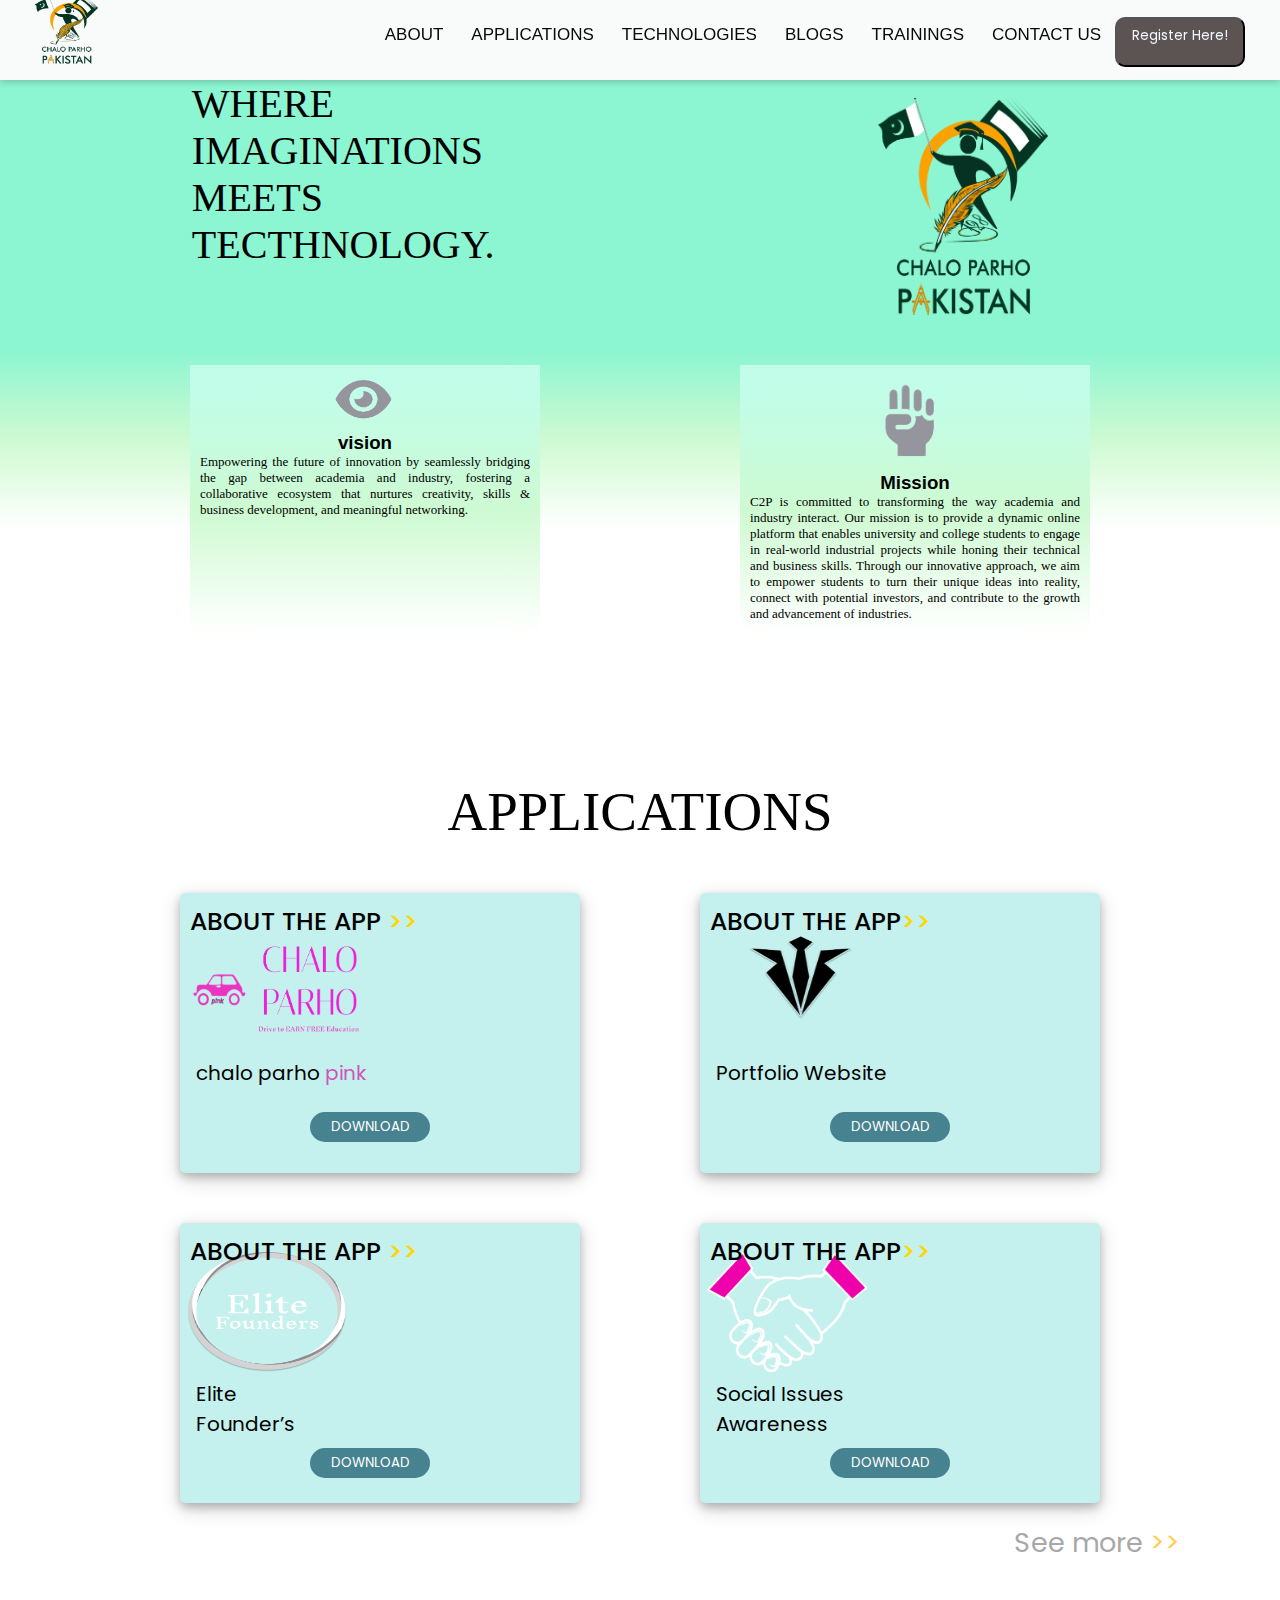
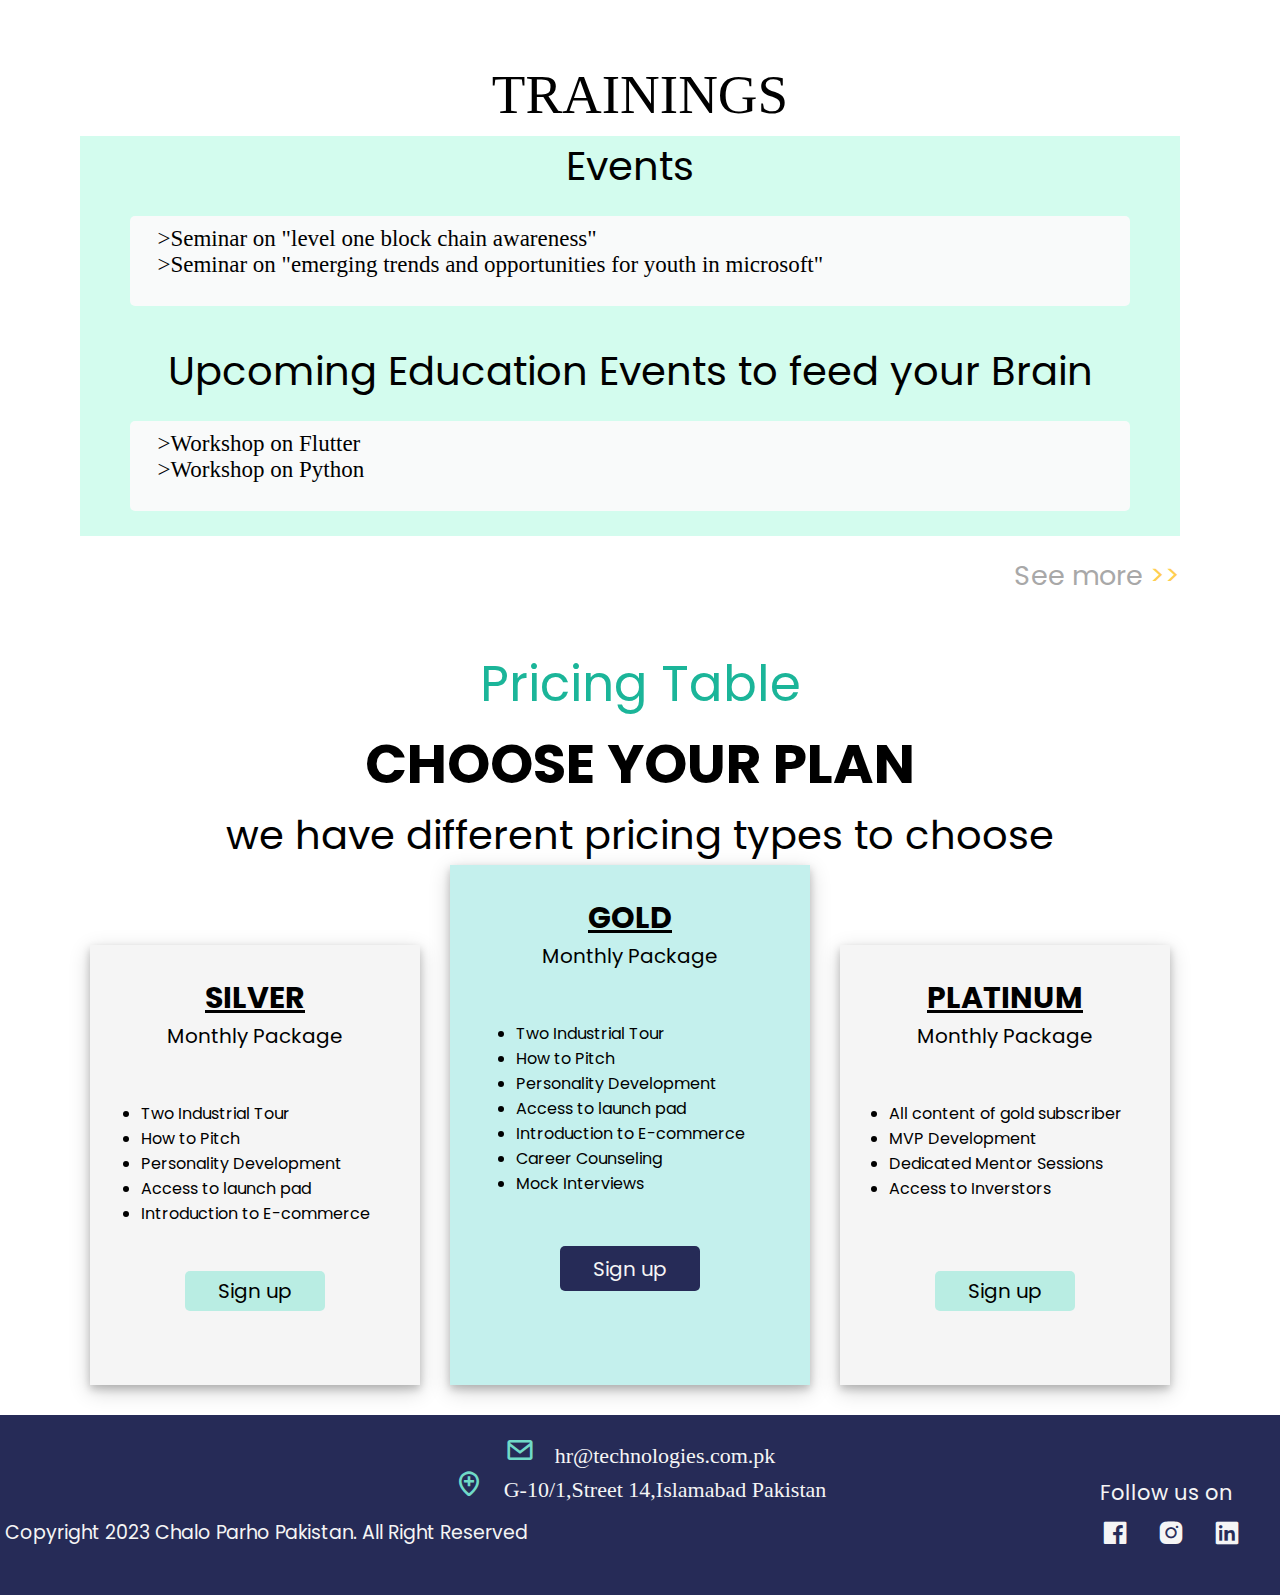
<file: index.html>
<!DOCTYPE html>
<html lang="en">
  <head>
    <meta charset="UTF-8" />
    <meta name="viewport" content="width=device-width, initial-scale=1.0" />
    <title>Chalo Parho Pakistan</title>
    <link rel="icon" href="chlo parho jpg.jpg">
    <link rel="stylesheet" href="style.css" />
    <link
      href="https://unpkg.com/boxicons@2.0.7/css/boxicons.min.css"
      rel="stylesheet"
    />
    <meta name="viewport" content="width=device-width, initial-scale=1.0" />
    <link
      rel="stylesheet"
      href="https://cdn.jsdelivr.net/npm/bootstrap@4.6.2/dist/css/bootstrap.min.css"
      integrity="sha384-xOolHFLEh07PJGoPkLv1IbcEPTNtaed2xpHsD9ESMhqIYd0nLMwNLD69Npy4HI+N"
      crossorigin="anonymous"
    />
    <meta name="viewport" content="width=device-width, initial-scale=1.0">
  </head>
  <body>
    <nav class="nav-height">
      <div class="navbar">
        <i class="bx bx-menu"></i>
        <div class="logo"><a href="index.html"><img class="img" src="chalo Parho Transparent PNG.png" alt=""></a></div>
        <div class="nav-links">
          <div class="sidebar-logo">
            <a href="index.html"><span class="logo-name"><img class="img" src="chalo Parho Transparent PNG.png" alt=""></span></a>
            <i class="bx bx-x"></i>
          </div>
          <ul class="links">
            <li><a id="a1" href="index.html">ABOUT</a></li>
            <li>
              <a id="a1" href="application.html">APPLICATIONS</a>
            </li>
            <li>
              <a id="a1" href="#">TECHNOLOGIES</a>
            </li>
            <li>
                <a id="a1" href="blogs.html">BLOGS</a>
            </li>
            <li>
                <a id="a1" href="event.html">TRAININGS</a>
            </li>
            <li>
                <a id="a1" href="contact us .html">CONTACT US</a>
            </li>
            
            <a href="https://forms.gle/5U24ignqSS5SM8pj9"><button class="btn1"  ><p class="p1"> Register Here!</p></button></a>
             
          </ul>
        </div>
      </div>
    </nav>

<!--ehtisham work-->
<div class="div1">
  <div class="div01">
      <p class="hh1">WHERE <br> IMAGINATIONS <br> MEETS <br> TECTHNOLOGY.</p>
      <img class="img-logo" src="chalo Parho Transparent PNG.png" alt="logo"> 
  </div>
  <div class="div02">
      <div class="div001">
          <img class="viss-log" src="Screen_Shot_2023-07-26_at_12.45.08_PM-removebg-preview.png" alt="mission logo">
         
          <h3 style="font-family: 'Lucida Sans', 'Lucida Sans Regular', 'Lucida Grande', 'Lucida Sans Unicode', Geneva, Verdana, sans-serif;">vision</h3>
          <p style="font-family:Georgia, 'Times New Roman', Times, serif;" >Empowering the future of innovation 
            by seamlessly bridging the gap 
            between academia and industry, 
            fostering a collaborative ecosystem 
            that nurtures creativity, skills & 
            business development, and 
            meaningful networking.</p>           
      </div>
      <div class="div001">
          <img class="viss" src="Screen_Shot_2023-07-26_at_12.36.43_PM-removebg-preview.png" alt="vision logo">
          <h3 style="font-family: 'Lucida Sans', 'Lucida Sans Regular', 'Lucida Grande', 'Lucida Sans Unicode', Geneva, Verdana, sans-serif;">Mission</h3>
        
              <p style="font-family:Georgia, 'Times New Roman', Times, serif;">C2P is committed to transforming the 
                way academia and industry interact. 
                Our mission is to provide a dynamic 
                online platform that enables 
                university and college students to 
                engage in real-world industrial 
                projects while honing their technical 
                and business skills. Through our 
                innovative approach, we aim to 
                empower students to turn their 
                unique ideas into reality, connect with 
                potential investors, and contribute to 
                the growth and advancement of 
                industries.</p>
      </div>
  </div>
</div>
<div class="appli">
  <p style="margin-top: 250px;" class="app-h1">APPLICATIONS</p>
  <div class="appli01">
    
      <div class="app01 leftapp">
          <div class="hide-content" data-hover-text="This Application is an Extended Version of any 
          available Ride Booking Application. The 
          application is equipped with additional features 
          particularly focused to develop the local business 
          and boost the economy of Pakistan ultimately."><p class="pp1">ABOUT THE APP <span style="color: gold;">>></span></p></div> 
          
            <!-- <div style="display: flex;"> -->
         
          <div><img class="logoimg" src="Group 4.png" alt=""></div>
          <div class="app-h5"><p class="pp2">chalo parho <span style="color: #CD55BA;">pink</span></p>
          </div>
        
          <!-- <div class="hide-content" ></div> -->
          <a href="#" ><button class="app-a fd" id="btn">DOWNLOAD</button></a>
          </div>
          
      
     
      <div class="app01 rightapp">
          <div class="Rhide-content" data-hover-text="This application will work as HR Provider for our 
          Venture Capitalists. Our Founder and Venture 
          Capitalist will get connected by sharing a VIP Ride 
          having a comfortable environment of a Meet Up." ><p class="pp1">ABOUT THE APP<span style="color: gold;">>></span> </p></div> 
          <!-- <div class="app02"> -->
            
        
          <div><img class="logoimg"  src="portfolio.png" alt=""></div>
          <div class="app-h5"><p  class="pp2">Portfolio Website</p></div>
      
          <!-- <div class="hide-content" ></div> -->
          <a href="#" ><button class="app-a">DOWNLOAD</button></a>
          </div>
     </div>
     <div class="appli01 leftapp">
    
      <div class="app01">
          <div class="hide-content" data-hover-text="At Social Issue Awareness, we believe in the 
          power of knowledge, empathy, and collective action 
          to address pressing global challenges. Our app is a 
          platform that not only brings awareness to various 
          social issues but also encourages active 
          participation in creating meaningful impact"><p class="pp1">ABOUT THE APP <span style="color: gold;">>></span></p></div> 
          <!-- <div class="app02"> -->
            <div><img class="logoimg2" src="Group 2.png" alt=""></div>
          <div class="app-h5"><p  class=" pp3">Elite<br>Founder’s </p></div>
          <!-- <div class="hide-content" ></div> -->
          <a href="#"><button class="app-a ">DOWNLOAD</button></a>
          </div>
          
      
     
      <div class="app01 rightlapp">
          <div class="Rhide-content" data-hover-text="A portfolio website is a powerful tool that 
          empowers a graduate of an incubation 
          program to display their accomplishments, 
          skills, and potential to the world. It offers 
          numerous advantages in terms of personal 
          branding, networking, employability, and 
          long-term career growth."><p class="pp1">ABOUT THE APP<span style="color: gold;">>></span> </p></div> 
          <!-- <div class="app02"> -->
            <div><img class="logoimg2" src="Group 5.png" alt=""></div>
          <div class="app-h5"><p  class="pp3">Social Issues<br>Awareness </p></div>
          <!-- <div class="hide-content" ></div> -->
          <a href="#"><button  class="app-a">DOWNLOAD</button></a>
          </div>
     </div>
  </div>
  <a style="text-decoration: none;" href="application.html"><div class="sm1">See more <span style="color: rgb(255, 206, 81);">>></span></div></a>
</div>
<!--end ehtisham work-->


    <script src="script.js"></script>

    <div class="d2">
      <p class="p5">TRAININGS</p>
      <div class="d3">
        <p class="p2 p3">Events</p>
        <div class="d4">
          <pre class="p4">
          >Seminar on "level one block chain awareness"
          >Seminar on "emerging trends and opportunities for youth in microsoft"
        </pre></div>
        <p class="p2 p3">Upcoming Education Events to feed your Brain</p>
        <div class="d4">
          <pre class="p4">
          >Workshop on Flutter
          >Workshop on Python
        </pre></div>
      </div>
      <a style="text-decoration: none;" href="event.html"><div class="sm1">See more <span style="color: rgb(255, 206, 81);">>></span></div></a>
    </div>

    <div class="div2 ">
      
      <div class="div2-1">
        <p class="pt">Pricing Table</p>
        <p class="cp">CHOOSE YOUR PLAN</p>
        <p class="ptc">we have different pricing types to choose</p>
      </div>
      <div class="div3">
        <div class="div3-1">
              <p class="p6"><b><u>SILVER</u></b></p>
             <p class="p7">Monthly Package</p> 
             <p  class="p8">
              <ul class="ul1">
             <li> Two Industrial Tour</li>
             <li > How to Pitch</li>
              <li> Personality Development</li>
              <li> Access to launch pad</li>
              <li> Introduction to E-commerce</li>
            </ul>            
          </p>
      <a href="https://forms.gle/5U24ignqSS5SM8pj9"><button class="b2">Sign up</button></a>
        </div>

        <div class="div3-1-1">
          <p class="p6"><b><u>GOLD</u></b></p>
         <p class="p7">Monthly Package</p> 
        <p  class="p8">
          <ul  class="ul1">
         <li> Two Industrial Tour</li>
         <li > How to Pitch</li>
          <li> Personality Development</li>
          <li> Access to launch pad</li>
          <li> Introduction to E-commerce</li>
          <li> Career Counseling</li>
           <li>  Mock Interviews</li>
        </ul>
      </p>
      <a href="https://forms.gle/5U24ignqSS5SM8pj9"><button class="b1">Sign up</button></a>
    </div>

    <div class="div3-1-2">
      <p class="p6"><b><u>PLATINUM</u></b></p>
     <p class="p7">Monthly Package</p> 
    <p  class="p8">
      <ul class="ul1">
     <li> All content of gold subscriber</li>
     <li > MVP Development</li>
      <li> Dedicated Mentor Sessions</li>
      <li> Access to Inverstors</li><br>
     
    </ul>
  </p>
  <a href="https://forms.gle/5U24ignqSS5SM8pj9"><button class="b2">Sign up</button></a>
</div>
        
      </div>
    </div>
      <div class="div6">
        <div class="div4-1">
          <p class="p9"><i class='bx bx-envelope'></i>hr@technologies.com.pk</p>
          <p class="p9 loc  "><i class='bx bx-location-plus'></i>G-10/1,Street 14,Islamabad Pakistan</p>
        </div>
        <div>
        <div class="div8">
          <p class="p11">Copyright 2023 Chalo Parho Pakistan. All Right Reserved</p>
          <div class="div7">
            <div style="margin-top: 30px;">Follow us on</div>
            <div class="logoend" >
              <div>
                <a href=""><i class='bx bxl-facebook-square'></i></a>
              </div>
              <div>
                <a href=""><i class='bx bxl-instagram-alt'></i></a>
              </div>
              <div>
                <a href=""><i class='bx bxl-linkedin-square'></i></a>
              </div>
            </div>
          </div>
        </div>
        
    </div>
  </div>
    

    <script
      src="https://cdn.jsdelivr.net/npm/jquery@3.5.1/dist/jquery.slim.min.js"o
      integrity="sha384-DfXdz2htPH0lsSSs5nCTpuj/zy4C+OGpamoFVy38MVBnE+IbbVYUew+OrCXaRkfj"
      crossorigin="anonymous"
    ></script>
    <script
      src="https://cdn.jsdelivr.net/npm/bootstrap@4.6.2/dist/js/bootstrap.bundle.min.js"
      integrity="sha384-Fy6S3B9q64WdZWQUiU+q4/2Lc9  npb8tCaSX9FK7E8HnRr0Jz8D6OP9dO5Vg3Q9ct"
      crossorigin="anonymous"
    ></script>
  </body>
</html>
</file>
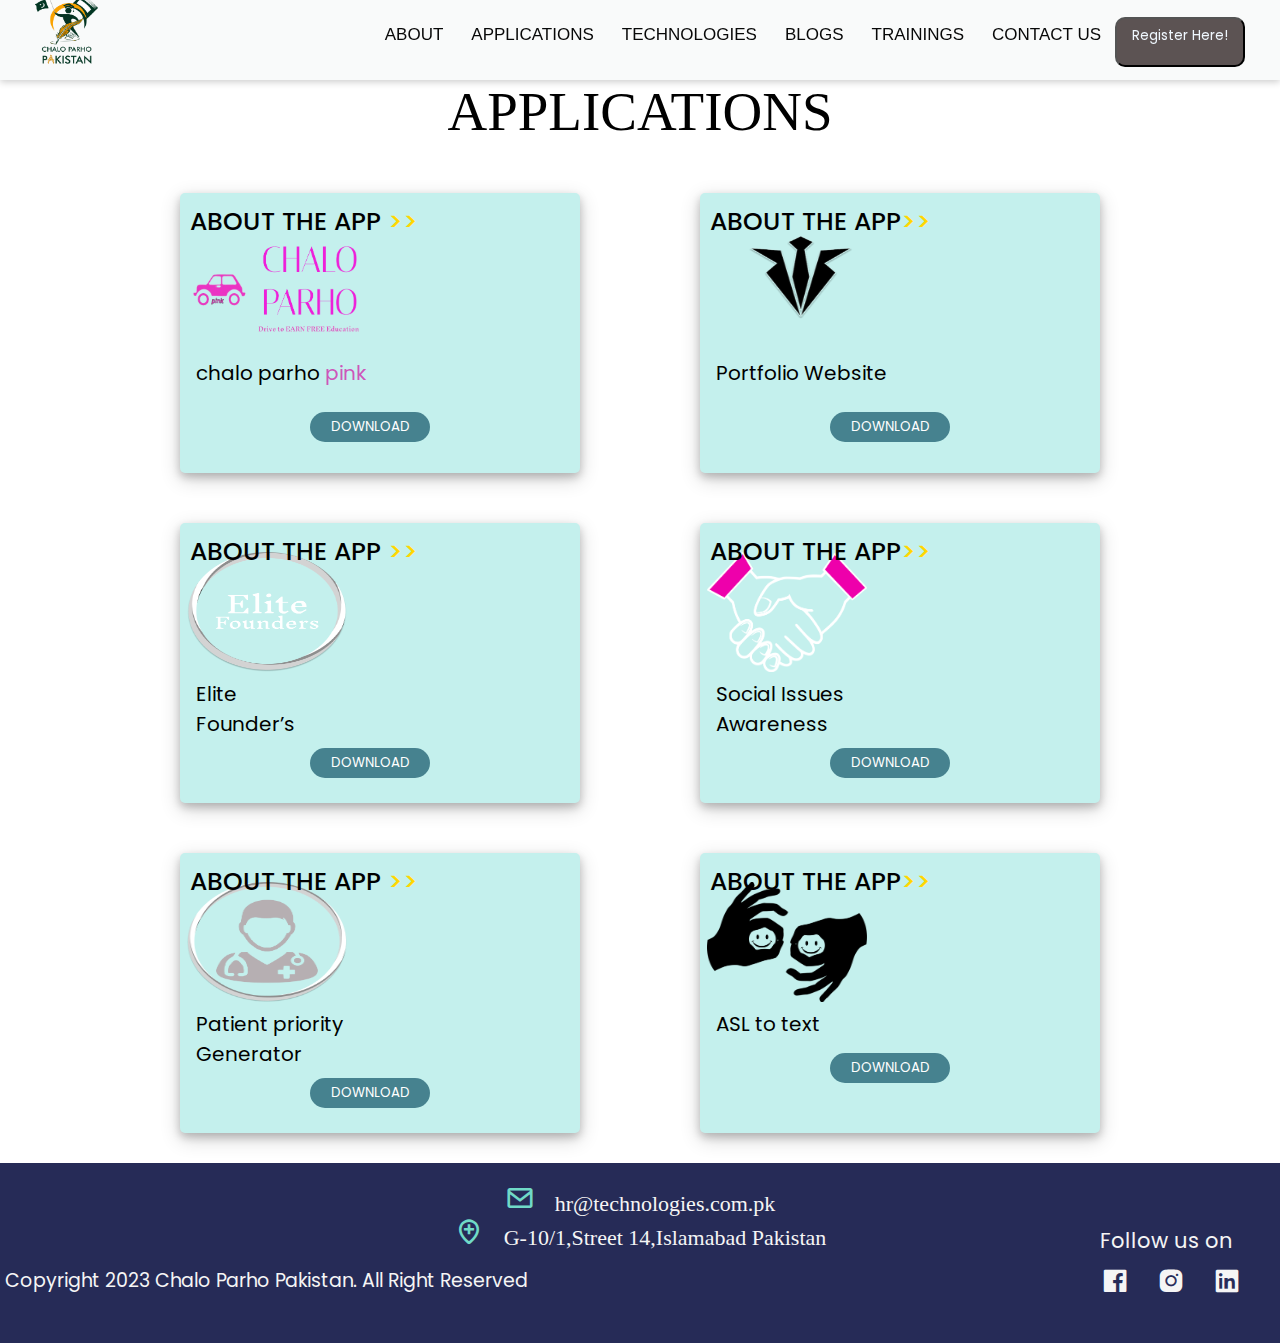
<file: application.html>
<!DOCTYPE html>
<html lang="en">
<head>
    <meta charset="UTF-8">
    <meta name="viewport" content="width=device-width, initial-scale=1.0">
    <title>Document</title>
    <link rel="stylesheet" href="style.css">
    <link
    href="https://unpkg.com/boxicons@2.0.7/css/boxicons.min.css"
    rel="stylesheet"
  />
  <meta name="viewport" content="width=device-width, initial-scale=1.0" />
  <link
    rel="stylesheet"
    href="https://cdn.jsdelivr.net/npm/bootstrap@4.6.2/dist/css/bootstrap.min.css"
    integrity="sha384-xOolHFLEh07PJGoPkLv1IbcEPTNtaed2xpHsD9ESMhqIYd0nLMwNLD69Npy4HI+N"
    crossorigin="anonymous"
  />
  <meta name="viewport" content="width=device-width, initial-scale=1.0">
    
</head>
<body>
    <nav class="nav-height">
        <div class="navbar">
          <i class="bx bx-menu"></i>
          
          <div class="logo"><a href="index.html"><img class="img" src="chalo Parho Transparent PNG.png" alt=""></a></div>
          <div class="nav-links">
            <div class="sidebar-logo">
              <a href="index.html"><span class="logo-name"><img class="img" src="chalo Parho Transparent PNG.png" alt=""></span></a>
              <i class="bx bx-x"></i>
            </div>
            <ul class="links">
              <li><a id="a1" href="index.html">ABOUT</a></li>
              <li>
                <a id="a1" href="application.html">APPLICATIONS</a>
              </li>
              <li>
                <a id="a1" href="#">TECHNOLOGIES</a>
              </li>
              <li>
                  <a id="a1" href="blogs.html">BLOGS</a>
              </li>
              <li>
                  <a id="a1" href="event.html">TRAININGS</a>
              </li>
              <li>
                  <a id="a1" href="contact us .html">CONTACT US</a>
              </li>
              
              <a href="https://forms.gle/5U24ignqSS5SM8pj9"><button class="btn1"  ><p class="p1"> Register Here!</p></button></a>
               
            </ul>
          </div>
        </div>
      </nav>













      <div class="appli">
        <p  class="app-h1">APPLICATIONS</p>
        <div class="appli01">
          
            <div class="app01 leftapp">
                <div class="hide-content" data-hover-text="This Application is an Extended Version of any 
                available Ride Booking Application. The 
                application is equipped with additional features 
                particularly focused to develop the local business 
                and boost the economy of Pakistan ultimately."><p class="pp1">ABOUT THE APP <span style="color: gold;">>></span></p></div> 
                
                  <!-- <div style="display: flex;"> -->
               
                <div><img class="logoimg" src="Group 4.png" alt=""></div>
                <div class="app-h5"><p class="pp2">chalo parho <span style="color: #CD55BA;">pink</span></p>
                </div>
              
                <!-- <div class="hide-content" ></div> -->
                <a href="#"><button class="app-a fd">DOWNLOAD</button></a>
                </div>
                
            
           
            <div class="app01 rightapp">
                <div class="Rhide-content" data-hover-text="A portfolio website is a powerful tool that empowers a graduate of an incubation program to display their accomplishments, skills, and potential to the world. It offers numerous advantages in terms of personal branding, networking, employability, and long-term career growth." ><p class="pp1">ABOUT THE APP<span style="color: gold;">>></span> </p></div> 
                <!-- <div class="app02"> -->
                  
              
                <div><img class="logoimg"  src="portfolio.png" alt=""></div>
                <div class="app-h5"><p  class="pp2">Portfolio Website</p></div>
            
                <!-- <div class="hide-content" ></div> -->
                <a href="#"><button class="app-a">DOWNLOAD</button></a>
                </div>
           </div>
           <div class="appli01 leftapp">
          
            <div class="app01">
                <div class="hide-content" data-hover-text="This application will work as HR Provider for our Venture Capitalists. Our Founder and Venture Capitalist will get connected by sharing a VIP Ride having a comfortable environment of a Meet Up."><p class="pp1">ABOUT THE APP <span style="color: gold;">>></span></p></div> 
                <!-- <div class="app02"> -->
                  <div><img class="logoimg2" src="Group 2.png" alt=""></div>
                <div class="app-h5"><p  class="pp3">Elite<br>Founder’s </p></div>
                <!-- <div class="hide-content" ></div> -->
                <a href="#"><button class="app-a">DOWNLOAD</button></a>
                </div>
                
            
           
            <div class="app01 rightlapp">
                <div class="Rhide-content" data-hover-text="At Social Issue Awareness, we believe in the power of knowledge, empathy, and collective action to address pressing global challenges. Our app is a platform that not only brings awareness to various social issues but also encourages active participation in creating meaningful impact."><p class="pp1">ABOUT THE APP<span style="color: gold;">>></span> </p></div> 
                <!-- <div class="app02"> -->
                  <div><img class="logoimg2" src="Group 5.png" alt=""></div>
                <div class="app-h5"><p  class="pp3">Social Issues<br>Awareness </p></div>
                <!-- <div class="hide-content" ></div> -->
                <a href="#"><button  class="app-a">DOWNLOAD</button></a>
                </div>
           </div>
        </div>
        <div class="appli01 leftapp">
          
          <div class="app01">
              <div class="hide-content" data-hover-text="At the forefront of healthcare innovation, the Patient Priority Generator app revolutionizes patient care management by ensuring that the most critical cases receive immediate attention, leading to better outcomes and enhanced medical resource utilization."><p class="pp1">ABOUT THE APP <span style="color: gold;">>></span></p></div> 
              <!-- <div class="app02"> -->
                <div><img class="logoimg2" src="Group 3.png" alt=""></div>
              <div class="app-h5"><p  class="pp3">Patient 
                priority 
                <br>  Generator </p></div>
              <!-- <div class="hide-content" ></div> -->
              <a href="#"><button class="app-a">DOWNLOAD</button></a>
              </div>
              
          
         
          <div class="app01 rightlapp">
              <div class="Rhide-content" data-hover-text="This app is a cutting-edge solution that bridges the gap between American Sign Language (ASL) and text-based communication. With the power of AI-driven avatars, we empower the Deaf and hearing communities to interact seamlessly, fostering a world of understanding and inclusion"><p class="pp1">ABOUT THE APP<span style="color: gold;">>></span> </p></div> 
              <!-- <div class="app02"> -->
                <div><img class="logoimg2" src="Group 1.png" alt=""></div>
              <div class="app-h5"><p  class="pp3">ASL to text </p></div>
              <!-- <div class="hide-content" ></div> -->
              <a href="#"><button  class="app-a">DOWNLOAD</button></a>
              </div>
         </div>
      </div>
       
      </div>















      
      <div class="div6">
        <div class="div4-1">
          <p class="p9"><i class='bx bx-envelope'></i>hr@technologies.com.pk</p>
          <p class="p9 loc  "><i class='bx bx-location-plus'></i>G-10/1,Street 14,Islamabad Pakistan</p>
        </div>
        <div>
        <div class="div8">
          <p class="p11">Copyright 2023 Chalo Parho Pakistan. All Right Reserved</p>
          <div class="div7">
            <div style="margin-top: 30px;">Follow us on</div>
            <div class="logoend" >
              <div>
                <a href=""><i class='bx bxl-facebook-square'></i></a>
              </div>
              <div>
                <a href=""><i class='bx bxl-instagram-alt'></i></a>
              </div>
              <div>
                <a href=""><i class='bx bxl-linkedin-square'></i></a>
              </div>
            </div>
          </div>
        </div>
    </div>
  </div>
      <script src="script.js"></script>
</body>
</html>
</file>
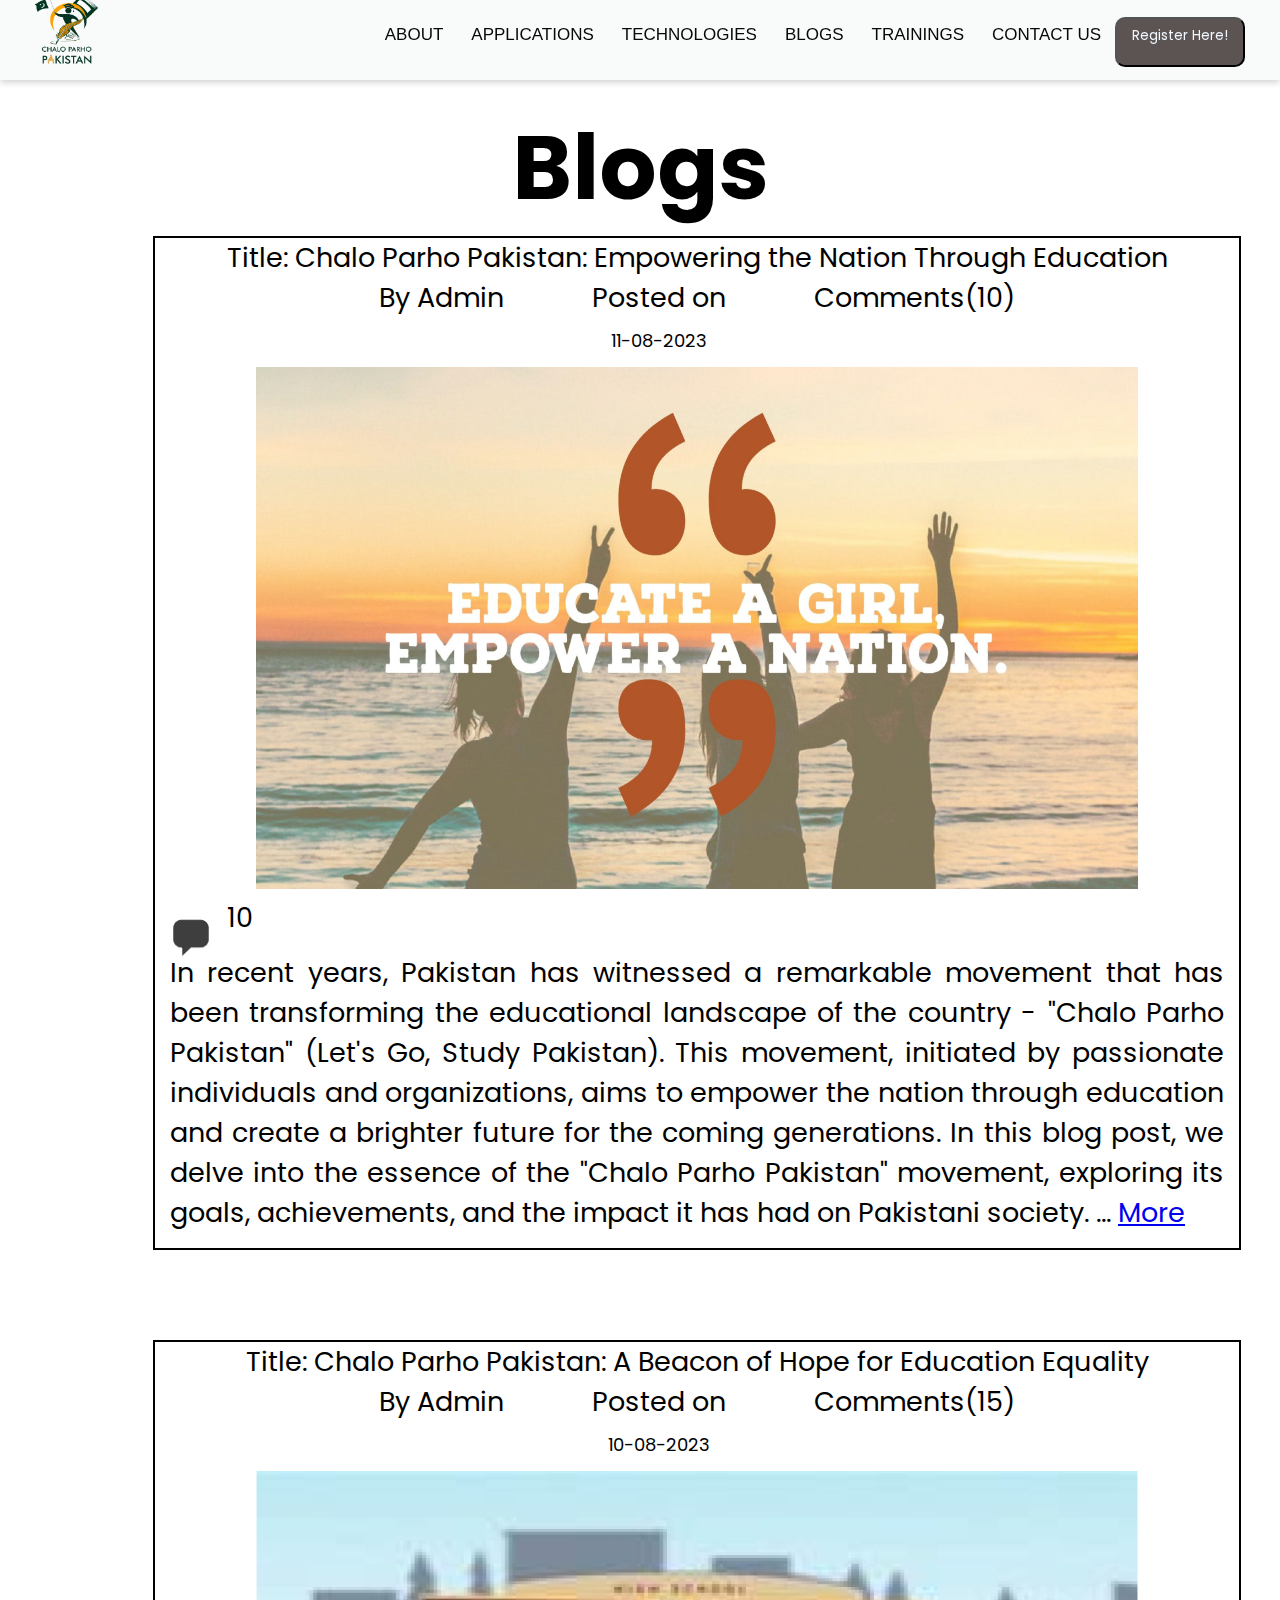
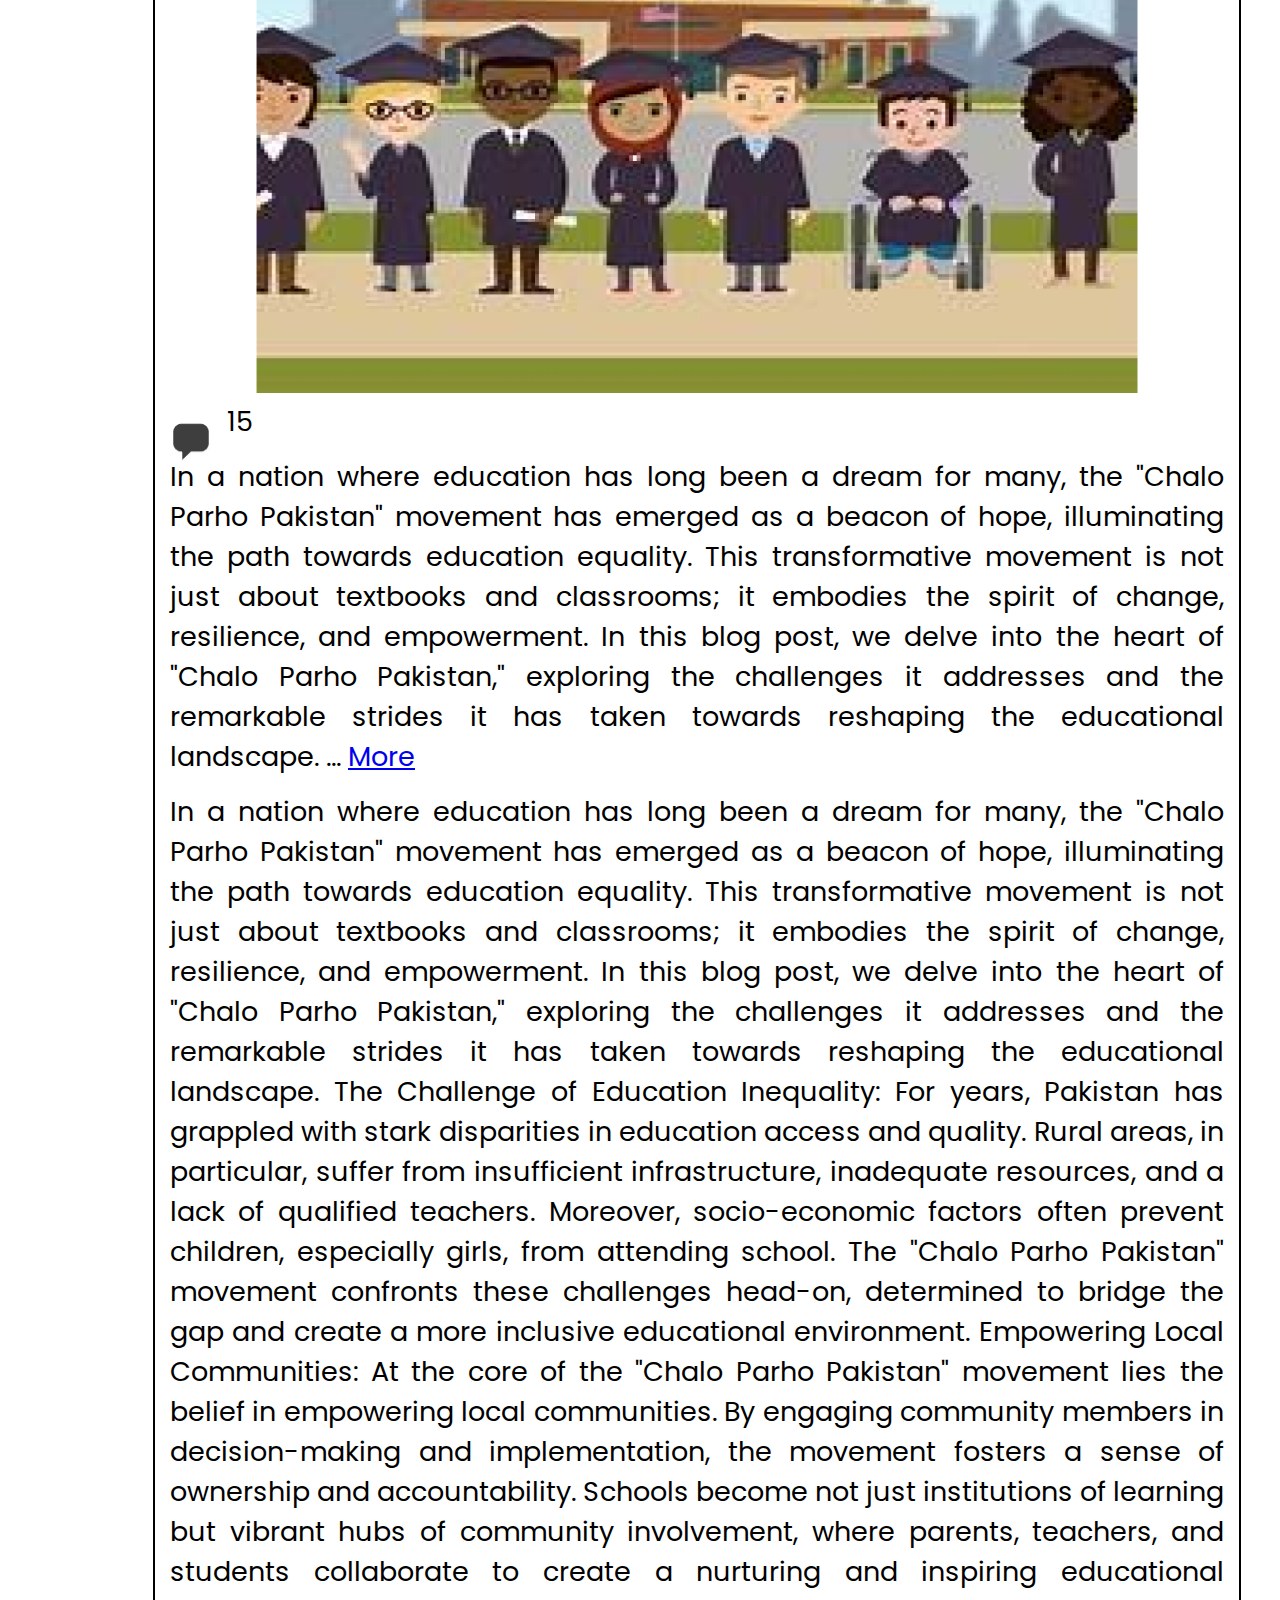
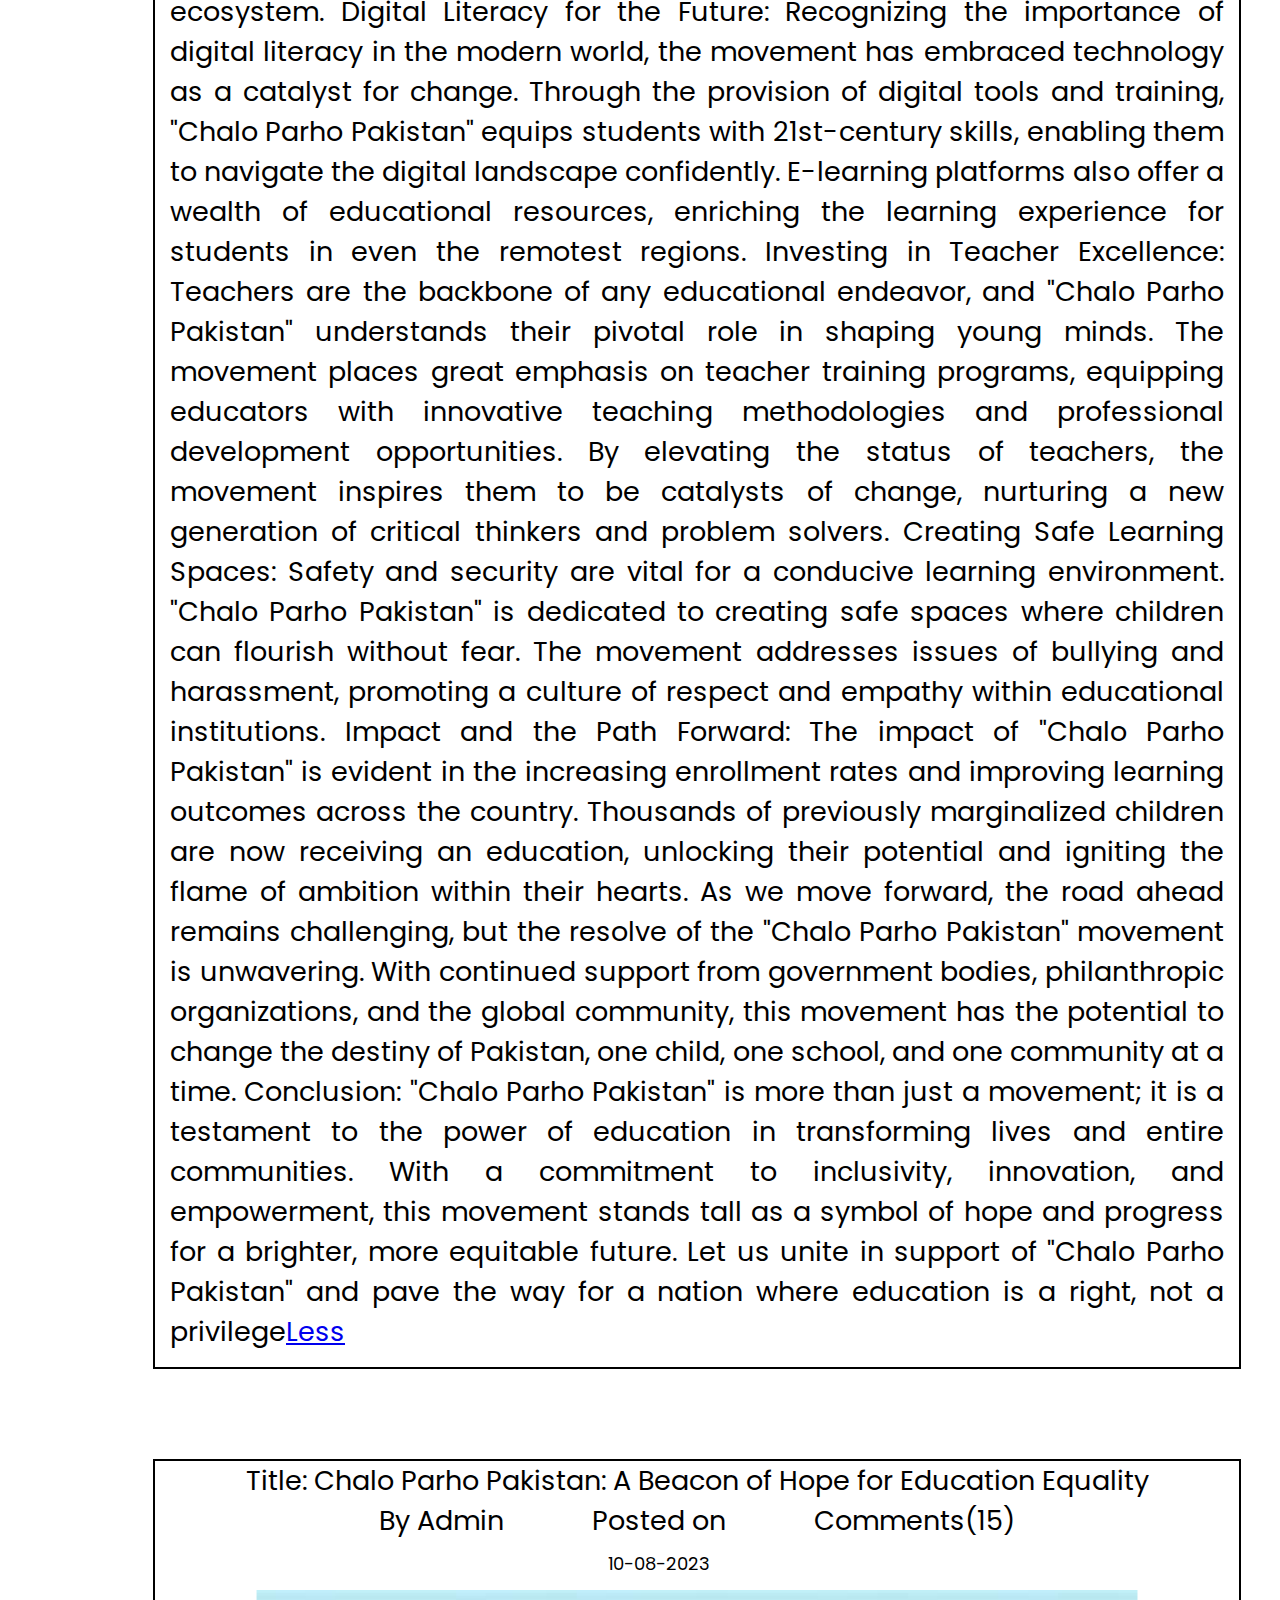
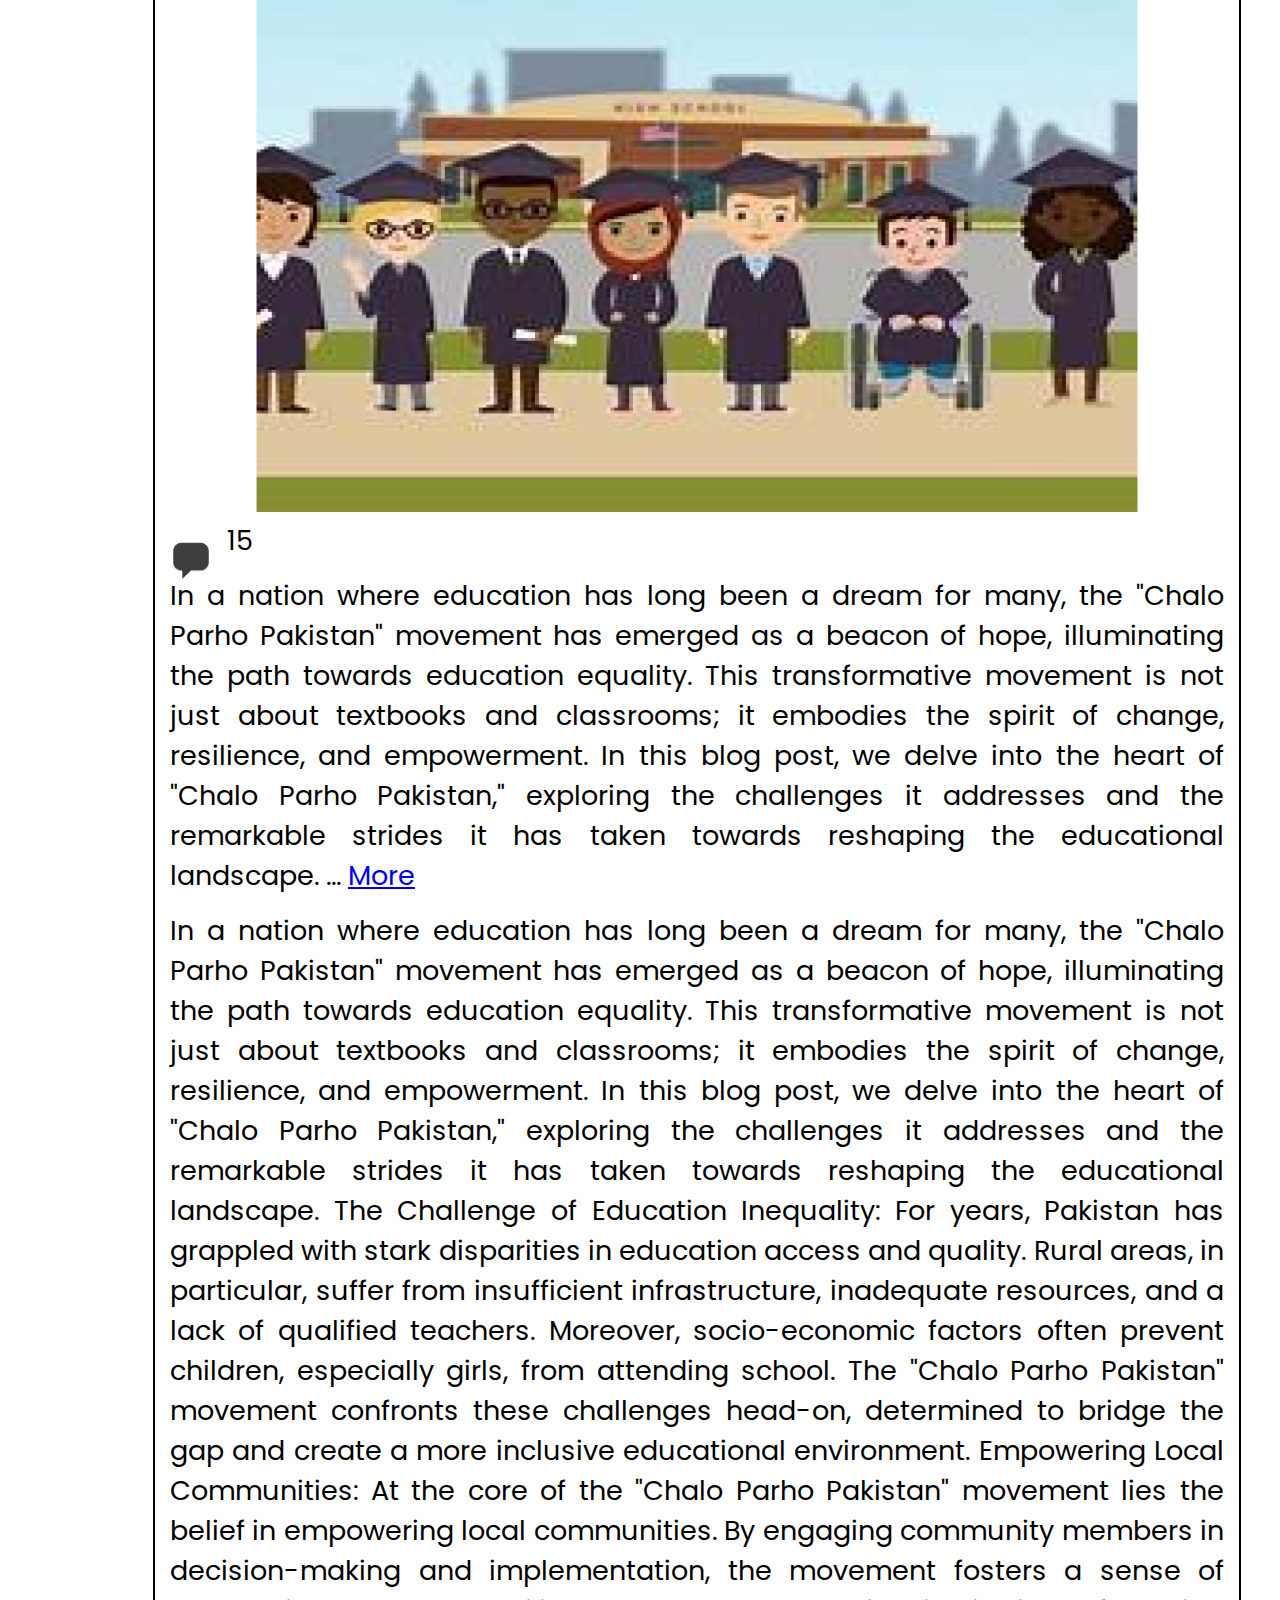
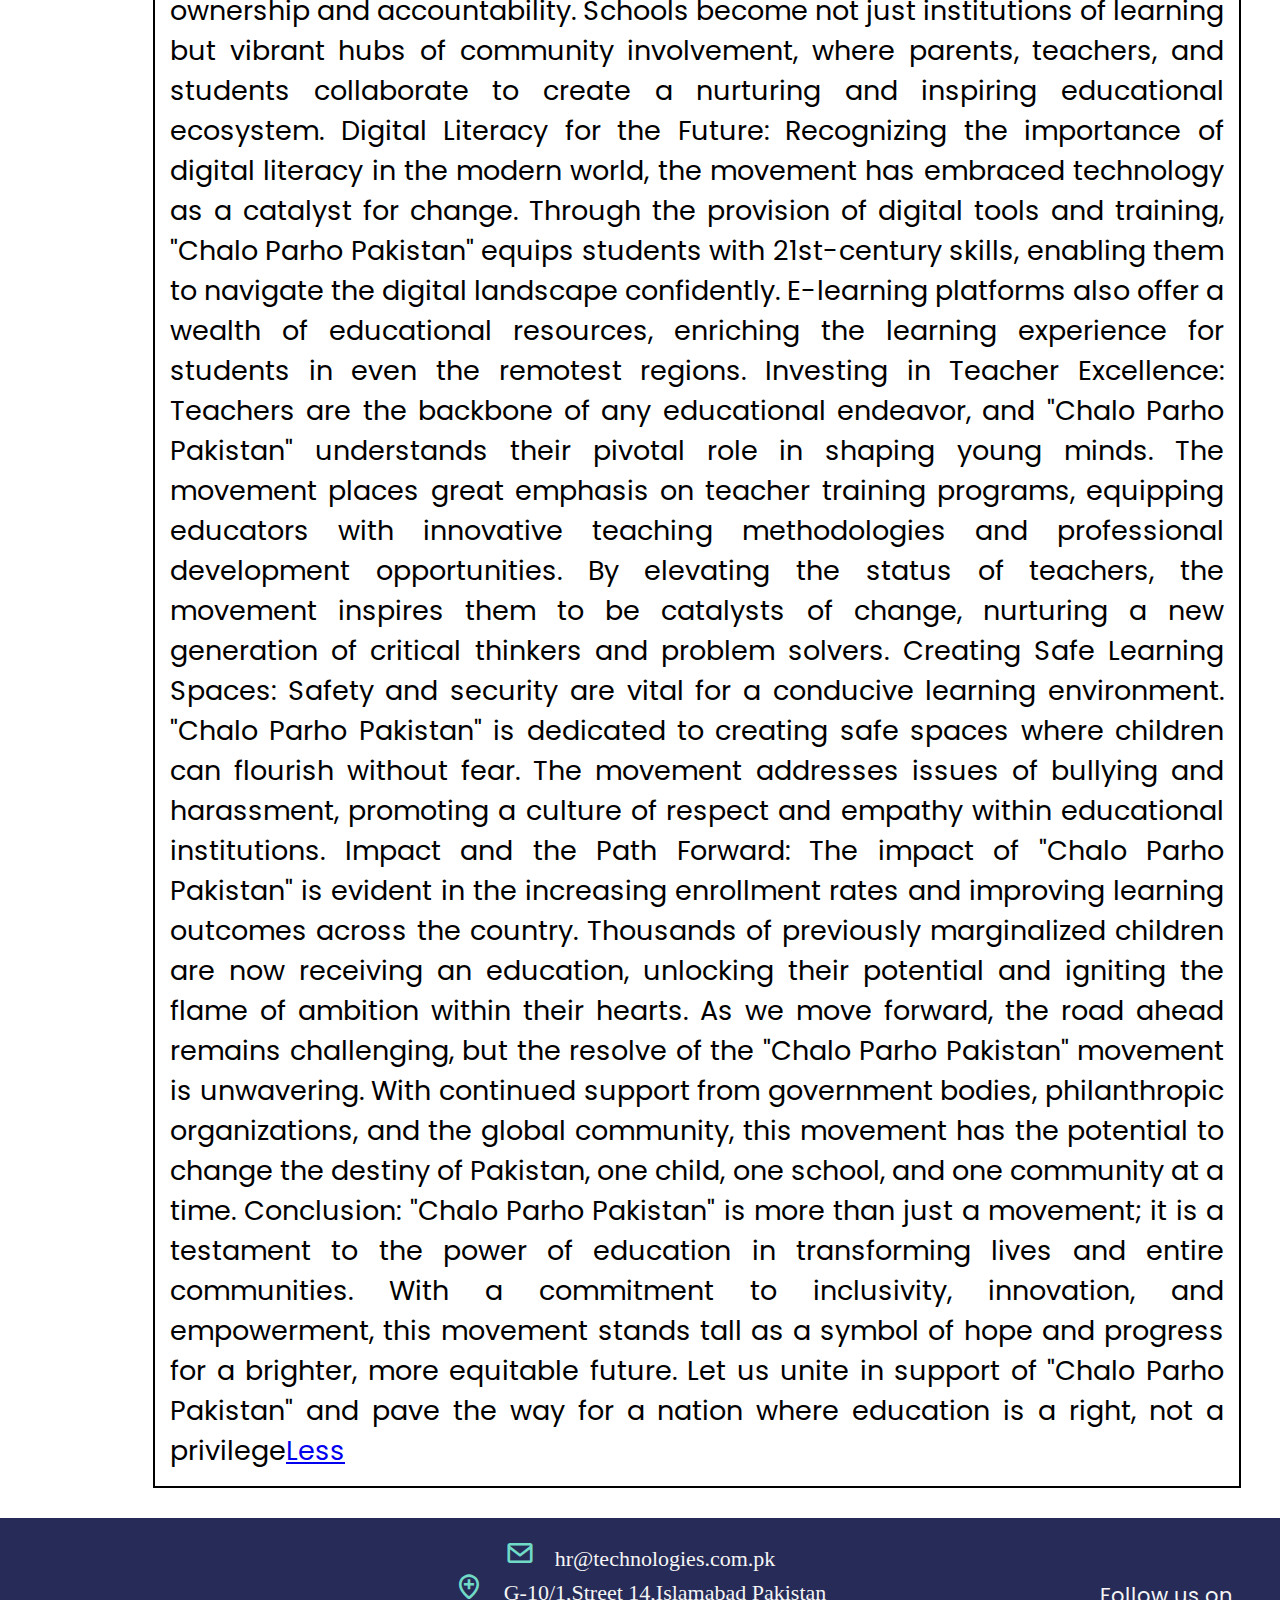
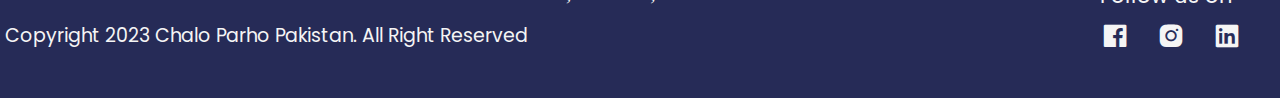
<file: blogs.html>
<!DOCTYPE html>
<html lang="en">
<head>
    <meta charset="UTF-8">
    <meta name="viewport" content="width=device-width, initial-scale=1.0">
    <title>Document</title>
    <link rel="stylesheet" href="style.css">
    <link rel="stylesheet" href="Blogs.css">
    <link
    href="https://unpkg.com/boxicons@2.0.7/css/boxicons.min.css"
    rel="stylesheet"
  />
  <meta name="viewport" content="width=device-width, initial-scale=1.0" />
  <link
    rel="stylesheet"
    href="https://cdn.jsdelivr.net/npm/bootstrap@4.6.2/dist/css/bootstrap.min.css"
    integrity="sha384-xOolHFLEh07PJGoPkLv1IbcEPTNtaed2xpHsD9ESMhqIYd0nLMwNLD69Npy4HI+N"
    crossorigin="anonymous"
  />
  <meta name="viewport" content="width=device-width, initial-scale=1.0">
    
</head>
<body>
    <nav class="nav-height">
        <div class="navbar">
          <i class="bx bx-menu"></i>
          
          <div class="logo"><a href="index.html"><img class="img" src="chalo Parho Transparent PNG.png" alt=""></a></div>
          <div class="nav-links">
            <div class="sidebar-logo">
              <a href="index.html"><span class="logo-name"><img class="img" src="chalo Parho Transparent PNG.png" alt=""></span></a>
              <i class="bx bx-x"></i>
            </div>
            <ul class="links">
              <li><a id="a1" href="index.html">ABOUT</a></li>
              <li>
                <a id="a1" href="application.html">APPLICATIONS</a>
              </li>
              <li>
                <a id="a1" href="#">TECHNOLOGIES</a>
              </li>
              <li>
                  <a id="a1" href="blogs.html">BLOGS</a>
              </li>
              <li>
                  <a id="a1" href="event.html">TRAININGS</a>
              </li>
              <li>
                  <a id="a1" href="contact us .html">CONTACT US</a>
              </li>
              
              <a href="https://forms.gle/5U24ignqSS5SM8pj9"><button class="btn1"  ><p class="p1"> Register Here!</p></button></a>
               
            </ul>
          </div>
        </div>
      </nav>













         <!-- <script src="script.js"></script> -->
    <h1 style="text-align: center; font-size: 10vh; margin-top: 100px;">Blogs</h1>
  <!-- blog 1 ------------- -->
    <div class="blog-div1">
        <p>Title: Chalo Parho Pakistan: Empowering the Nation Through Education</p>
<p  class="blog-span"><span>By Admin </span><span class="blog-span2">Posted on <br><span class="blog-date">11-08-2023</span> </span><span class="blog-span1">Comments(10)</span></p>
<img class="blog-b1" src="b1.png" alt="">
<a href="comment.html"><img class="blog-com-icon" src="WhatsApp Image 2023-08-16 at 8.22.27 AM.jpeg" alt="Comments"></a><div class="blog-content"> <p class="blog-text">10</p></div> 

    <div>
        <p style="text-align: justify; margin: 15px;">In recent years, Pakistan has witnessed a remarkable movement that has been transforming the educational landscape of the country - "Chalo Parho Pakistan" (Let's Go, Study Pakistan). This movement, initiated by passionate individuals and organizations, aims to empower the nation through education and create a brighter future for the coming generations. In this blog post, we delve into the essence of the "Chalo Parho Pakistan" movement, exploring its goals, achievements, and the impact it has had on Pakistani society. <span id="more">... <a href="#">More</a></span></p>
        <p style="text-align: justify; margin: 15px;" class="blog-hidden">In recent years, Pakistan has witnessed a remarkable movement that has been transforming the educational landscape of the country - "Chalo Parho Pakistan" (Let's Go, Study Pakistan). This movement, initiated by passionate individuals and organizations, aims to empower the nation through education and create a brighter future for the coming generations. In this blog post, we delve into the essence of the "Chalo Parho Pakistan" movement, exploring its goals, achievements, and the impact it has had on Pakistani society. The Vision Behind Chalo Parho Pakistan: The vision of the "Chalo Parho Pakistan" movement is to ensure access to quality education for every child in the country. Its founders firmly believe that education is the key to alleviating poverty, reducing inequality, and fostering social and economic development. By nurturing a love for learning and knowledge, the movement seeks to empower the youth to become active contributors to their communities and, ultimately, the nation. Achievements So Far: Since its inception, "Chalo Parho Pakistan" has achieved several milestones that have brought about tangible change in the educational landscape. Notably, the movement has succeeded in increasing enrollment rates, particularly among underprivileged and marginalized communities. Through awareness campaigns and innovative outreach programs, it has made strides in encouraging parents to send their children, especially girls, to schools. Moreover, the movement has collaborated with government bodies, NGOs, and private entities to improve the quality of education in schools. Teacher training programs, infrastructure development, and access to learning resources are some of the areas where "Chalo Parho Pakistan" has made significant progress. The Role of Technology: One of the driving forces behind the success of "Chalo Parho Pakistan" is the integration of technology in education. By leveraging digital tools and e-learning platforms, the movement has extended educational opportunities to remote areas, reaching children who previously had limited access to formal schooling. Additionally, technology has enabled teachers to enhance their teaching methods and provide personalized learning experiences for their students. Impact on Pakistani Society: The impact of the "Chalo Parho Pakistan" movement extends far beyond the classrooms. As more children receive an education, the nation's workforce becomes more skilled and knowledgeable, leading to economic growth and prosperity. Education also empowers individuals to make informed decisions, fostering a sense of civic responsibility and active citizenship. Furthermore, education has proven to be an effective means of countering social issues such as child labor, child marriages, and gender discrimination. By breaking the cycle of illiteracy, "Chalo Parho Pakistan" is contributing to a more equitable and just society. Conclusion: The "Chalo Parho Pakistan" movement stands as a testament to the power of education in transforming a nation. With its unwavering commitment to providing quality learning opportunities for all, the movement continues to inspire hope and change in Pakistan. As we move forward, let us join hands and support this noble cause, ensuring that every child has the opportunity to learn, grow, and create a brighter future for themselves and their beloved country.<span id="less"><a href="#">Less</a></span></p>
    </div>
    </div>
        <!-- blog 2 ---------- -->
    <div class="blog-div2">
        <p>Title: Chalo Parho Pakistan: A Beacon of Hope for Education Equality</p>
<p  class="blog-span"><span>By Admin </span><span class="blog-span2">Posted on <br><span class="blog-date">10-08-2023</span> </span><span class="blog-span1">Comments(15)</span></p>
<img class="blog-b1" src="b2.png" alt="">
<a href="comment.html"><img class="blog-com-icon" src="WhatsApp Image 2023-08-16 at 8.22.27 AM.jpeg" alt="Comments"></a> <div class="blog-content"> <p class="blog-text">15</p></div> 

<div>
    <p style="text-align: justify; margin: 15px;">In a nation where education has long been a dream for many, the "Chalo Parho Pakistan" movement has emerged as a beacon of hope, illuminating the path towards education equality. This transformative movement is not just about textbooks and classrooms; it embodies the spirit of change, resilience, and empowerment. In this blog post, we delve into the heart of "Chalo Parho Pakistan," exploring the challenges it addresses and the remarkable strides it has taken towards reshaping the educational landscape. <span id="more1">... <a href="#">More</a></span></p>
    <p style="text-align: justify; margin: 15px;" class="hidden2">In a nation where education has long been a dream for many, the "Chalo Parho Pakistan" movement has emerged as a beacon of hope, illuminating the path towards education equality. This transformative movement is not just about textbooks and classrooms; it embodies the spirit of change, resilience, and empowerment. In this blog post, we delve into the heart of "Chalo Parho Pakistan," exploring the challenges it addresses and the remarkable strides it has taken towards reshaping the educational landscape. The Challenge of Education Inequality: For years, Pakistan has grappled with stark disparities in education access and quality. Rural areas, in particular, suffer from insufficient infrastructure, inadequate resources, and a lack of qualified teachers. Moreover, socio-economic factors often prevent children, especially girls, from attending school. The "Chalo Parho Pakistan" movement confronts these challenges head-on, determined to bridge the gap and create a more inclusive educational environment. Empowering Local Communities: At the core of the "Chalo Parho Pakistan" movement lies the belief in empowering local communities. By engaging community members in decision-making and implementation, the movement fosters a sense of ownership and accountability. Schools become not just institutions of learning but vibrant hubs of community involvement, where parents, teachers, and students collaborate to create a nurturing and inspiring educational ecosystem. Digital Literacy for the Future: Recognizing the importance of digital literacy in the modern world, the movement has embraced technology as a catalyst for change. Through the provision of digital tools and training, "Chalo Parho Pakistan" equips students with 21st-century skills, enabling them to navigate the digital landscape confidently. E-learning platforms also offer a wealth of educational resources, enriching the learning experience for students in even the remotest regions. Investing in Teacher Excellence: Teachers are the backbone of any educational endeavor, and "Chalo Parho Pakistan" understands their pivotal role in shaping young minds. The movement places great emphasis on teacher training programs, equipping educators with innovative teaching methodologies and professional development opportunities. By elevating the status of teachers, the movement inspires them to be catalysts of change, nurturing a new generation of critical thinkers and problem solvers. Creating Safe Learning Spaces: Safety and security are vital for a conducive learning environment. "Chalo Parho Pakistan" is dedicated to creating safe spaces where children can flourish without fear. The movement addresses issues of bullying and harassment, promoting a culture of respect and empathy within educational institutions. Impact and the Path Forward: The impact of "Chalo Parho Pakistan" is evident in the increasing enrollment rates and improving learning outcomes across the country. Thousands of previously marginalized children are now receiving an education, unlocking their potential and igniting the flame of ambition within their hearts. As we move forward, the road ahead remains challenging, but the resolve of the "Chalo Parho Pakistan" movement is unwavering. With continued support from government bodies, philanthropic organizations, and the global community, this movement has the potential to change the destiny of Pakistan, one child, one school, and one community at a time. Conclusion: "Chalo Parho Pakistan" is more than just a movement; it is a testament to the power of education in transforming lives and entire communities. With a commitment to inclusivity, innovation, and empowerment, this movement stands tall as a symbol of hope and progress for a brighter, more equitable future. Let us unite in support of "Chalo Parho Pakistan" and pave the way for a nation where education is a right, not a privilege<span id="less1"><a href="#">Less</a></span></p>
</div>
    </div>
<!-- blog 3 ----------------- -->
<div class="blog-div2">
  <p>Title: Chalo Parho Pakistan: A Beacon of Hope for Education Equality</p>
<p  class="blog-span"><span>By Admin </span><span class="blog-span2">Posted on <br><span class="blog-date">10-08-2023</span> </span><span class="blog-span1">Comments(15)</span></p>
<img class="blog-b1" src="b2.png" alt="">
<a href="comment.html"><img class="blog-com-icon" src="WhatsApp Image 2023-08-16 at 8.22.27 AM.jpeg" alt="Comments"> </a><div class="blog-content"> <p class="blog-text">15</p></div> 

<div>
<p style="text-align: justify; margin: 15px;">In a nation where education has long been a dream for many, the "Chalo Parho Pakistan" movement has emerged as a beacon of hope, illuminating the path towards education equality. This transformative movement is not just about textbooks and classrooms; it embodies the spirit of change, resilience, and empowerment. In this blog post, we delve into the heart of "Chalo Parho Pakistan," exploring the challenges it addresses and the remarkable strides it has taken towards reshaping the educational landscape. <span id="more1">... <a href="#">More</a></span></p>
<p style="text-align: justify; margin: 15px;" class="hidden2">In a nation where education has long been a dream for many, the "Chalo Parho Pakistan" movement has emerged as a beacon of hope, illuminating the path towards education equality. This transformative movement is not just about textbooks and classrooms; it embodies the spirit of change, resilience, and empowerment. In this blog post, we delve into the heart of "Chalo Parho Pakistan," exploring the challenges it addresses and the remarkable strides it has taken towards reshaping the educational landscape. The Challenge of Education Inequality: For years, Pakistan has grappled with stark disparities in education access and quality. Rural areas, in particular, suffer from insufficient infrastructure, inadequate resources, and a lack of qualified teachers. Moreover, socio-economic factors often prevent children, especially girls, from attending school. The "Chalo Parho Pakistan" movement confronts these challenges head-on, determined to bridge the gap and create a more inclusive educational environment. Empowering Local Communities: At the core of the "Chalo Parho Pakistan" movement lies the belief in empowering local communities. By engaging community members in decision-making and implementation, the movement fosters a sense of ownership and accountability. Schools become not just institutions of learning but vibrant hubs of community involvement, where parents, teachers, and students collaborate to create a nurturing and inspiring educational ecosystem. Digital Literacy for the Future: Recognizing the importance of digital literacy in the modern world, the movement has embraced technology as a catalyst for change. Through the provision of digital tools and training, "Chalo Parho Pakistan" equips students with 21st-century skills, enabling them to navigate the digital landscape confidently. E-learning platforms also offer a wealth of educational resources, enriching the learning experience for students in even the remotest regions. Investing in Teacher Excellence: Teachers are the backbone of any educational endeavor, and "Chalo Parho Pakistan" understands their pivotal role in shaping young minds. The movement places great emphasis on teacher training programs, equipping educators with innovative teaching methodologies and professional development opportunities. By elevating the status of teachers, the movement inspires them to be catalysts of change, nurturing a new generation of critical thinkers and problem solvers. Creating Safe Learning Spaces: Safety and security are vital for a conducive learning environment. "Chalo Parho Pakistan" is dedicated to creating safe spaces where children can flourish without fear. The movement addresses issues of bullying and harassment, promoting a culture of respect and empathy within educational institutions. Impact and the Path Forward: The impact of "Chalo Parho Pakistan" is evident in the increasing enrollment rates and improving learning outcomes across the country. Thousands of previously marginalized children are now receiving an education, unlocking their potential and igniting the flame of ambition within their hearts. As we move forward, the road ahead remains challenging, but the resolve of the "Chalo Parho Pakistan" movement is unwavering. With continued support from government bodies, philanthropic organizations, and the global community, this movement has the potential to change the destiny of Pakistan, one child, one school, and one community at a time. Conclusion: "Chalo Parho Pakistan" is more than just a movement; it is a testament to the power of education in transforming lives and entire communities. With a commitment to inclusivity, innovation, and empowerment, this movement stands tall as a symbol of hope and progress for a brighter, more equitable future. Let us unite in support of "Chalo Parho Pakistan" and pave the way for a nation where education is a right, not a privilege<span id="less1"><a href="#">Less</a></span></p>
</div>
</div>
  



    <script>
        //blog 1 js--------------------------->
        document.getElementById('more').addEventListener('click', function() {
  document.querySelector('.blog-hidden').style.display = 'block';
  this.style.display = 'none';
});

document.getElementById('less').addEventListener('click', function() {
  document.querySelector('.blog-hidden').style.display = 'none';
  document.getElementById('more').style.display = 'inline';
});

// blog 2 js--------------->

document.getElementById('more1').addEventListener('click', function() {
  document.querySelector('.hidden2').style.display = 'block';
  this.style.display = 'none';
});

document.getElementById('less1').addEventListener('click', function() {
  document.querySelector('.hidden2').style.display = 'none';
  document.getElementById('more1').style.display = 'inline';
});

// blog 3 js------------->

document.getElementById('more3').addEventListener('click', function() {
  document.querySelector('.hidden3').style.display = 'block';
  this.style.display = 'none';
});

document.getElementById('less3').addEventListener('click', function() {
  document.querySelector('.hidden3').style.display = 'none';
  document.getElementById('more3').style.display = 'inline';
});
    </script>
















      <div class="div6">
        <div class="div4-1">
          <p class="p9"><i class='bx bx-envelope'></i>hr@technologies.com.pk</p>
          <p class="p9 loc  "><i class='bx bx-location-plus'></i>G-10/1,Street 14,Islamabad Pakistan</p>
        </div>
        <div>
        <div class="div8">
          <p class="p11">Copyright 2023 Chalo Parho Pakistan. All Right Reserved</p>
          <div class="div7">
            <div style="margin-top: 30px;">Follow us on</div>
            <div class="logoend" >
              <div>
                <a href=""><i class='bx bxl-facebook-square'></i></a>
              </div>
              <div>
                <a href=""><i class='bx bxl-instagram-alt'></i></a>
              </div>
              <div>
                <a href=""><i class='bx bxl-linkedin-square'></i></a>
              </div>
            </div>
          </div>
        </div>
        
    </div>
  </div>
      <script src="script.js"></script>
</body>
</html>
</file>
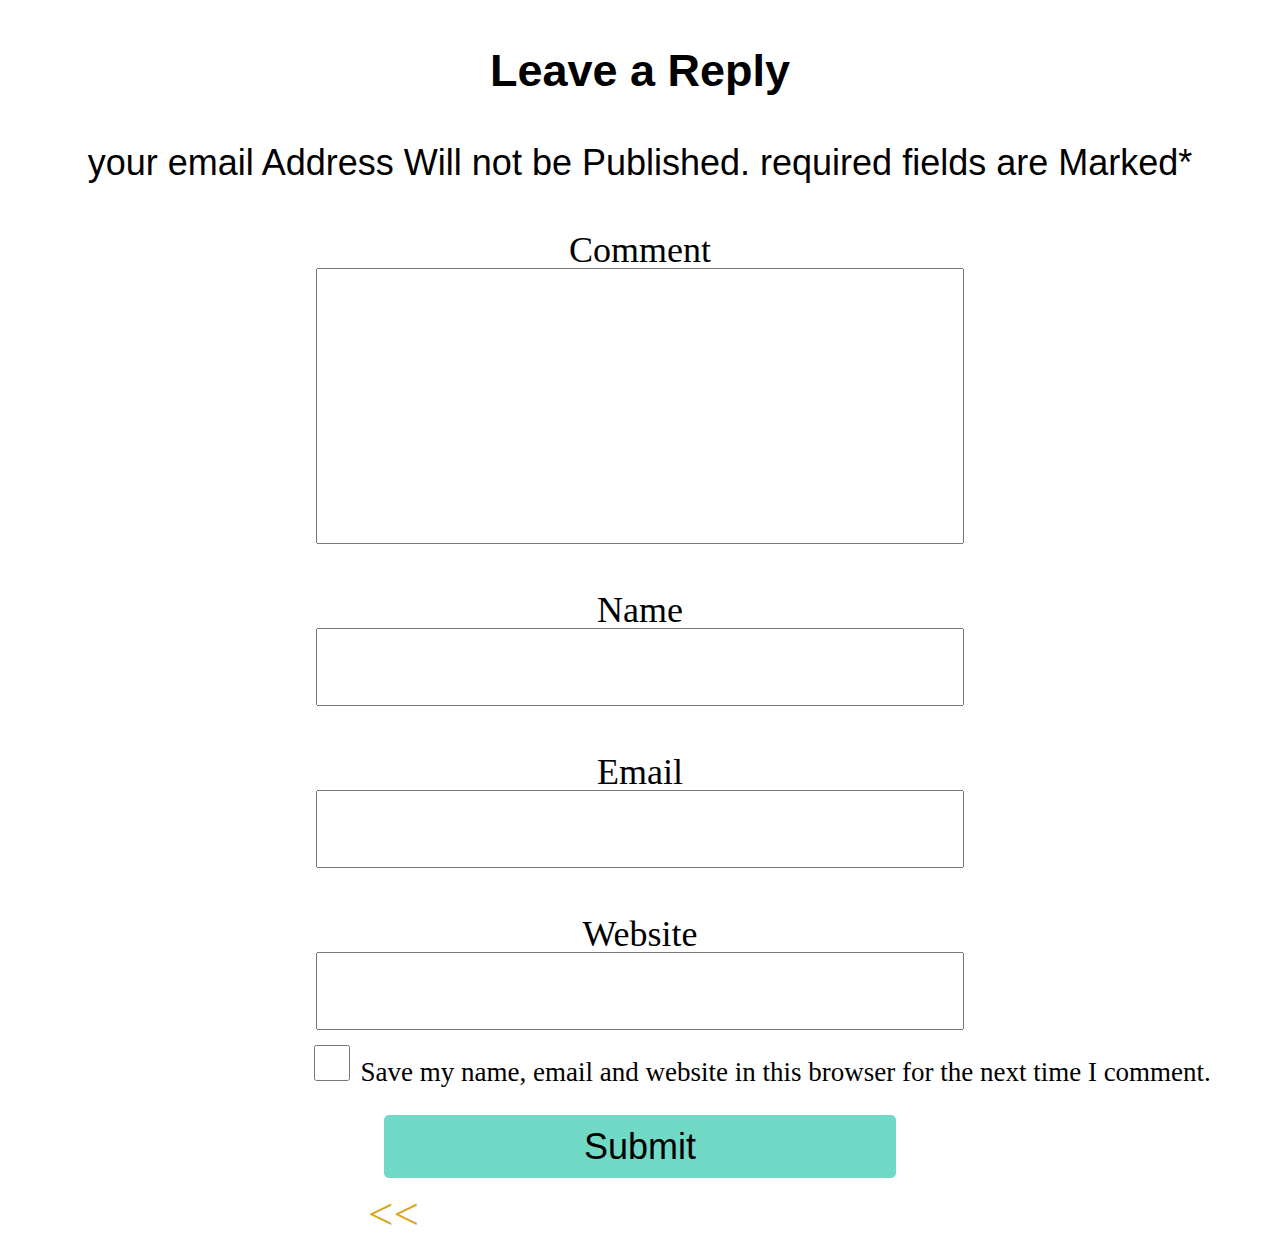
<file: comment.html>
<!DOCTYPE html>
<html lang="en">
<head>
    <meta charset="UTF-8">
    <link rel="stylesheet" href="Blogs.css">
    <meta name="viewport" content="width=device-width, initial-scale=1.0">
    <title>Document</title>
</head>
<body>
    <div class="cd1" style="text-align: center;">
        <pre class="cp1">Leave a Reply</pre>
        <pre class="cp2">your email Address Will not be Published. required fields are Marked*</pre>
        <div>
            <div style="margin-top: 5vh;">
                <label class="cl1" for="comment">Comment</label><br>
                <input class="ci1" type="text" id="comment" name="" ></div>
       
            <div style="margin-top: 5vh;">
                <label class="cl1"  for="Name">Name</label><br>
                <input class="ci2" type="text" id="Name" name="" > </div>
        
            <div style="margin-top: 5vh;">
                <label class="cl1" for="Email">Email</label><br>
                <input class="ci3" type="email" id="Email" name="" ></div>
      
            <div style="margin-top: 5vh;">
                <label class="cl1" for="Website">Website</label><br>
                <input class="ci4" type="url" id="Website" name="" >  </div>
        </div>

        <div style="display: flex; ">
            <div class="cch"><input style="box-sizing: border-box; height: 4vh; width: 4vw; margin-top: 15px;" type="checkbox"></div>
            <div><pre class="cp3">Save my name, email and website in this browser for the next time I comment.</pre></div>
        </div>

        <input class="cb1" type="submit">
    </div>
    <div style="margin-top: 10px;" ><a style="text-decoration: none;" href="blogs.html"><span class="sl"><<</span></a></div>
</body>
</html>
</file>
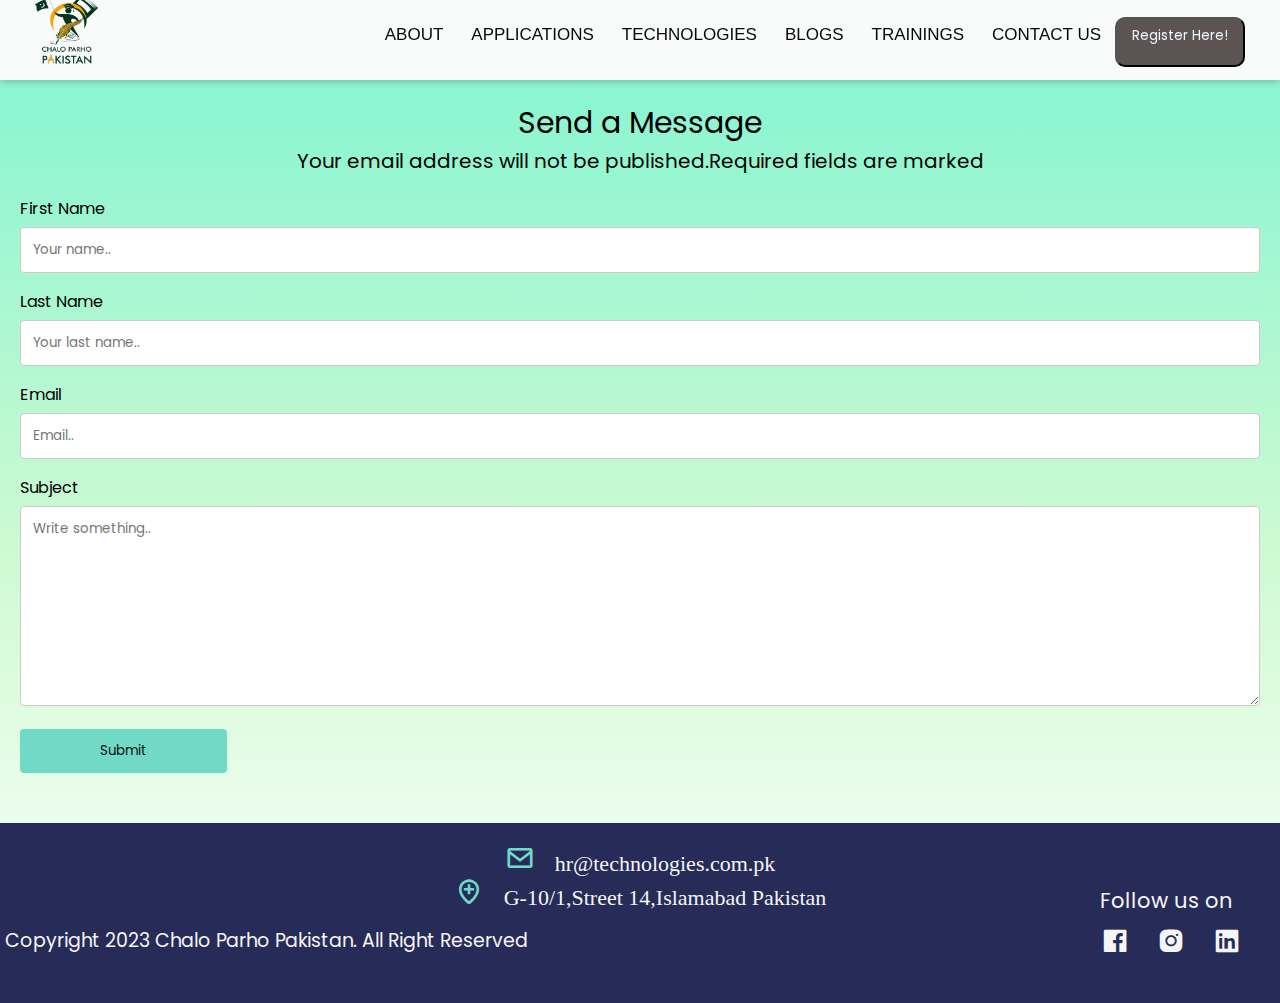
<file: contact us .html>
<!DOCTYPE html>
<html lang="en">
<head>
    <meta charset="UTF-8">
    <meta name="viewport" content="width=device-width, initial-scale=1.0">
    <title>Document</title>
    <link rel="stylesheet" href="style.css">
    <link rel="stylesheet" href="contact us .css">
    <link
    href="https://unpkg.com/boxicons@2.0.7/css/boxicons.min.css"
    rel="stylesheet"
  />
  <meta name="viewport" content="width=device-width, initial-scale=1.0" />
  <link
    rel="stylesheet"
    href="https://cdn.jsdelivr.net/npm/bootstrap@4.6.2/dist/css/bootstrap.min.css"
    integrity="sha384-xOolHFLEh07PJGoPkLv1IbcEPTNtaed2xpHsD9ESMhqIYd0nLMwNLD69Npy4HI+N"
    crossorigin="anonymous"
  />
  <meta name="viewport" content="width=device-width, initial-scale=1.0">
    
</head>
<body>
    <nav class="nav-height">
        <div class="navbar">
          <i class="bx bx-menu"></i>
          
          <div class="logo"><a href="index.html"><img class="img" src="chalo Parho Transparent PNG.png" alt=""></a></div>
          <div class="nav-links">
            <div class="sidebar-logo">
              <a href="index.html"><span class="logo-name"><img class="img" src="chalo Parho Transparent PNG.png" alt=""></span></a>
              <i class="bx bx-x"></i>
            </div>
            <ul class="links">
              <li><a id="a1" href="index.html">ABOUT</a></li>
              <li>
                <a id="a1" href="application.html">APPLICATIONS</a>
              </li>
              <li>
                <a id="a1" href="#">TECHNOLOGIES</a>
              </li>
              <li>
                  <a id="a1" href="blogs.html">BLOGS</a>
              </li>
              <li>
                  <a id="a1" href="event.html">TRAININGS</a>
              </li>
              <li>
                  <a id="a1" href="contact us .html">CONTACT US</a>
              </li>
              
              <a href="https://forms.gle/5U24ignqSS5SM8pj9"><button class="btn1"  ><p class="p1"> Register Here!</p></button></a>
               
            </ul>
          </div>
        </div>
      </nav>


<div>
    <div class="cod1">
        <p class="cop1">Send a Message</p>
        <p class="cop2">Your email address will not  be published.Required fields are marked </p>
    </div>
    <div>
      


<div class="container">
  <form action="/action_page.php">
    <label for="fname">First Name</label>
    <input type="text" id="fname" name="firstname" placeholder="Your name..">

    <label for="lname">Last Name</label>
    <input type="text" id="lname" name="lastname" placeholder="Your last name..">

    <label for="country">Email</label>
    <input type="text" id="lname" name="lastname" placeholder="Email..">
    

    <label for="subject">Subject</label>
    <textarea id="subject" name="subject" placeholder="Write something.." style="height:200px"></textarea>

    <input type="submit" value="Submit">
  </form>
</div>
    </div>
</div>











      <div class="div6">
        <div class="div4-1">
          <p class="p9"><i class='bx bx-envelope'></i>hr@technologies.com.pk</p>
          <p class="p9 loc  "><i class='bx bx-location-plus'></i>G-10/1,Street 14,Islamabad Pakistan</p>
        </div>
        <div>
        <div class="div8">
          <p class="p11">Copyright 2023 Chalo Parho Pakistan. All Right Reserved</p>
          <div class="div7">
            <div style="margin-top: 30px;">Follow us on</div>
            <div class="logoend" >
              <div>
                <a href=""><i class='bx bxl-facebook-square'></i></a>
              </div>
              <div>
                <a href=""><i class='bx bxl-instagram-alt'></i></a>
              </div>
              <div>
                <a href=""><i class='bx bxl-linkedin-square'></i></a>
              </div>
            </div>
          </div>
        </div>
        
    </div>
  </div>
      <script src="script.js"></script>
</body>
</html>
</file>
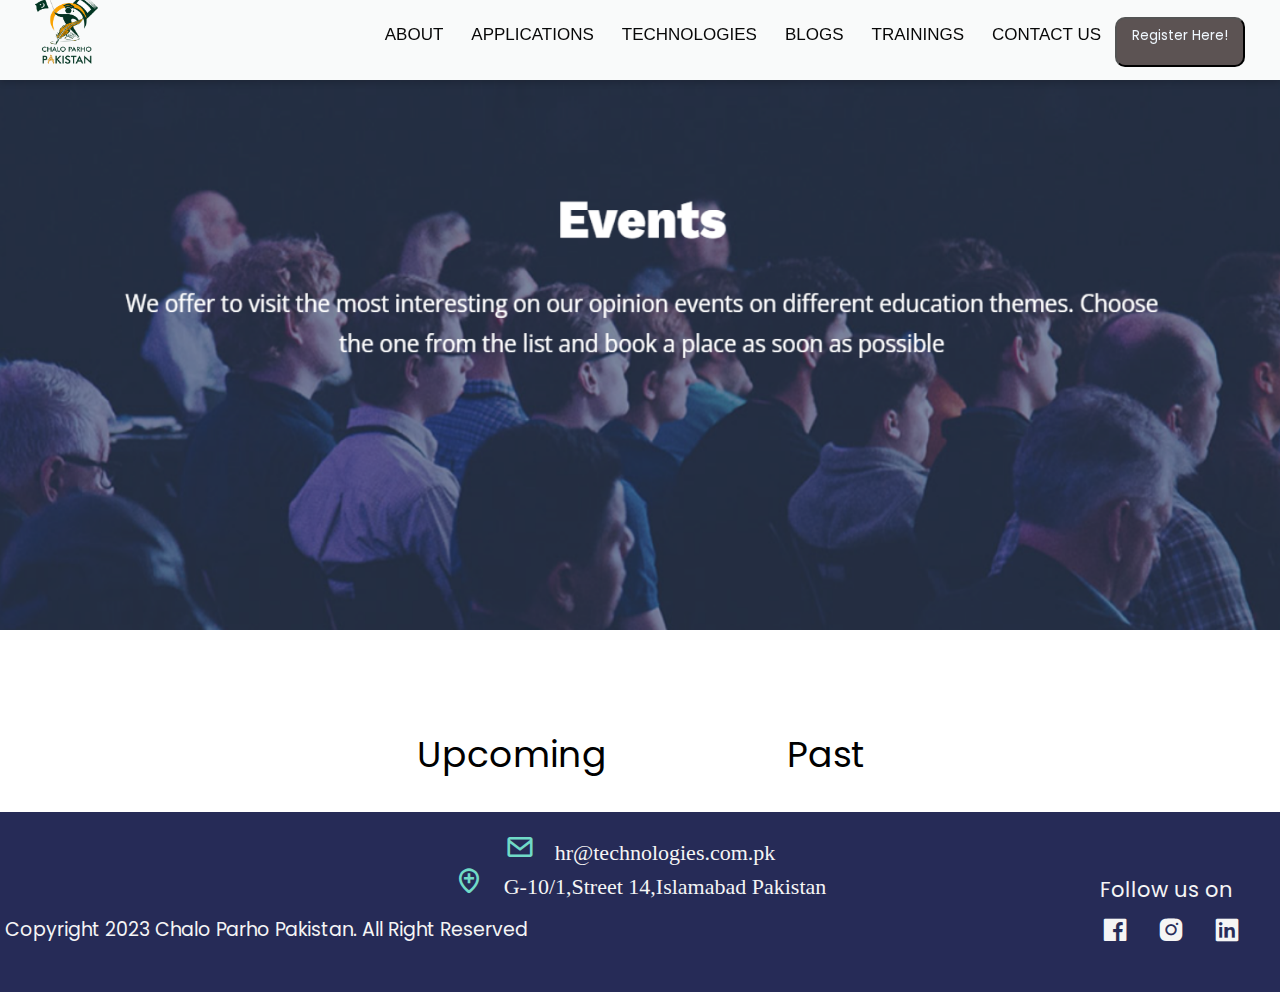
<file: event.html>
<!DOCTYPE html>
<html lang="en">
<head>
    <meta charset="UTF-8">
    <meta name="viewport" content="width=device-width, initial-scale=1.0">
    <title>Document</title>
    <link rel="stylesheet" href="style.css">
    <link rel="stylesheet" href="events.css">
    <link
    href="https://unpkg.com/boxicons@2.0.7/css/boxicons.min.css"
    rel="stylesheet"
  />
  <meta name="viewport" content="width=device-width, initial-scale=1.0" />
  <link
    rel="stylesheet"
    href="https://cdn.jsdelivr.net/npm/bootstrap@4.6.2/dist/css/bootstrap.min.css"
    integrity="sha384-xOolHFLEh07PJGoPkLv1IbcEPTNtaed2xpHsD9ESMhqIYd0nLMwNLD69Npy4HI+N"
    crossorigin="anonymous"
  />
  <meta name="viewport" content="width=device-width, initial-scale=1.0">
    
</head>
<body>
    <nav class="nav-height">
        <div class="navbar">
          <i class="bx bx-menu"></i>
          
          <div class="logo"><a href="index.html"><img class="img" src="chalo Parho Transparent PNG.png" alt=""></a></div>
          <div class="nav-links">
            <div class="sidebar-logo">
              <a href="index.html"><span class="logo-name"><img class="img" src="chalo Parho Transparent PNG.png" alt=""></span></a>
              <i class="bx bx-x"></i>
            </div>
            <ul class="links">
              <li><a id="a1" href="index.html">ABOUT</a></li>
              <li>
                <a id="a1" href="application.html">APPLICATIONS</a>
              </li>
              <li>
                <a id="a1" href="#">TECHNOLOGIES</a>
              </li>
              <li>
                  <a id="a1" href="blogs.html">BLOGS</a>
              </li>
              <li>
                  <a id="a1" href="event.html">TRAININGS</a>
              </li>
              <li>
                  <a id="a1" href="contact us .html">CONTACT US</a>
              </li>
              
              <a href="https://forms.gle/5U24ignqSS5SM8pj9"><button class="btn1"  ><p class="p1"> Register Here!</p></button></a>
               
            </ul>
          </div>
        </div>
      </nav>












      <div class="events-div">
        <img class="events-img1" src="events-img.png" alt="events">
    </div>




    <div class="traning-container">
        <div class="both-btn">
        <button class="upcoming-btn" id="upcomingBtn">Upcoming</button>
        <button class="past-btn" id="pastBtn">Past</button>
    </div>
        <div id="traningContent" class="traning-hidden">
          <!-- Content for both categories -->
          <div id="upcomingDetails" class="category-details">
            <!-- Details for Events -->
           
            <div class="upcoming-divmain">
                <div class="upcoming-div1">
                    <p class="upcoming-div1-p1">n/a</p>
                    <p class="upcoming-div1-p2">Aug</p>
                </div>
                <div class="upcoming-div2">
                <h3>> Workshop on Python</h3>
                <img src="ClockCircleOutlined.png" alt="">10:30am-2:30pm
                <img src="Eventlocation.png" alt="">Air University, Islamabad,pakistan
                <p>Join us for an informative Python Workshop and dive into the world of programming with one of the most versatile and widely-used programming languages. Python's simplicity and powerful capabilities make it an excellent choice for beginners and experienced developers alike.</p>
            </div>

            </div>
          </div>
          <div id="pastDetails" class="category-details">
            <!-- Details for Trainings -->
            
            <div class="past-divmain">
                <div class="past-div1">
                    <p class="past-div1-p1">4</p>
                    <p class="past-div1-p2">Jul</p>
                </div>
                <div class="past-div01">
                <h3>>Level 1 Block chain Awareness by Romanian Startup</h3>
                
                <span><img class="cl-loc" src="ClockCircleOutlined.png" alt="">10:30am-2:30pm</span>
                <span style="margin-left:20px;"><img class="cl-loc" src="Eventlocation.png" alt="">NIC, Islamabad,pakistan</span>
                <div class="past-div001">
                <p class="ppast">Join us for an insightful Level 1 Blockchain Awareness Workshop, hosted by a cutting-edge Romanian startup. Blockchain technology has revolutionized various industries, and this workshop aims to provide you with a foundational understanding of its concepts and applications</p>
                <img class="pastimg" src="past img 1.png" alt="">
            </div>
            </div>

            </div>

<!-- past div 2--------------------- -->
<div class="past-divmain2">
    <div class="past-div1">
        <p class="past-div1-p1">4</p>
        <p class="past-div1-p2">Jul</p>
    </div>
    <div class="past-div01">
    <h3>>Level 1 Block chain Awareness by Romanian Startup</h3>
    
    <span><img class="cl-loc" src="ClockCircleOutlined.png" alt="">08:30am-10:30am</span>
    <span style="margin-left:20px;"><img class="cl-loc" src="Eventlocation.png" alt="">Air University, Islamabad,pakistan</span>
    <div class="past-div001">
    <p class="ppast">As technology evolves, new trends and prospects are emerging within Microsoft's ecosystem, providing youth with exciting possibilities to make a difference and contribute to innovation on a global scale. In this workshop, we explore some of the emerging trends and opportunities for young talents in Microsoft.</p>
    <img class="pastimg" src="past img2.png" alt="">
</div>
</div>

</div>

<!-- past div 3------------- -->

<div class="past-divmain2">
    <div class="past-div1">
        <p class="past-div1-p1">7</p>
        <p class="past-div1-p2">Aug</p>
    </div>
    <div class="past-div01">
    <h3>> Workshop on Flutter</h3>
    
    <span><img class="cl-loc" src="ClockCircleOutlined.png" alt="">10:30am-02:30pm</span>
    <span style="margin-left:20px;"><img class="cl-loc" src="Eventlocation.png" alt="">Air University, Islamabad,pakistan</span>
    <div class="past-div001">
    <p class="ppast">Join us for an exciting workshop on Flutter - Google's open-source UI software development toolkit. Flutter is known for its fast development capabilities, expressive and flexible UI, and native performance. Whether you're a beginner or an experienced developer, this workshop offers something for everyone.</p>
    <img class="pastimg" src="past img3.png" alt="">
</div>
</div>

</div>

<!-- past div 4 ------------ -->

<div class="past-divmain2">
    <div class="past-div1">
        <p class="past-div1-p1">11</p>
        <p class="past-div1-p2">Aug</p>
    </div>
    <div class="past-div01">
    <h3>> Workshop on UI/UX Designing</h3>
    
    <span><img class="cl-loc" src="ClockCircleOutlined.png" alt="">09:30am-12:30pm</span>
    <span style="margin-left:20px;"><img class="cl-loc" src="Eventlocation.png" alt="">Air University, Islamabad,pakistan</span>
    <div class="past-div001">
    <p class="ppast">Join us for an informative workshop on UI/UX designing. Here you will learn various aspects of UI/UX designing including introduction to figma, Hands on experience on how to create a design in figma, Prototyping in figma, user testing and feedback and finally delivering UI/Ux designs to your developers.</p>
    <img class="pastimg" src="past img 4.png" alt="">
</div>
</div>

</div>








          </div>
        </div>
      </div>

      


      <script>

const upcomingBtn = document.getElementById('upcomingBtn');
const trainingsBtn = document.getElementById('pastBtn');
const traningContent = document.getElementById('traningContent');

upcomingBtn.addEventListener('click', () => {
  document.getElementById('pastDetails').classList.add('traning-hidden');
  document.getElementById('upcomingDetails').classList.remove('traning-hidden');
  traningContent.classList.remove('traning-hidden')
//   upcomingBtn.classList.toggle('color-changed');
});

trainingsBtn.addEventListener('click', () => {
  document.getElementById('upcomingDetails').classList.add('traning-hidden');
  document.getElementById('pastDetails').classList.remove('traning-hidden');
  traningContent.classList.remove('traning-hidden')
//   trainingsBtn.classList.toggle('color-changed');
});

      </script>












 

      
      <div class="div6">
        <div class="div4-1">
          <p class="p9"><i class='bx bx-envelope'></i>hr@technologies.com.pk</p>
          <p class="p9 loc  "><i class='bx bx-location-plus'></i>G-10/1,Street 14,Islamabad Pakistan</p>
        </div>
        <div>
        <div class="div8">
          <p class="p11">Copyright 2023 Chalo Parho Pakistan. All Right Reserved</p>
          <div class="div7">
            <div style="margin-top: 30px;">Follow us on</div>
            <div class="logoend" >
              <div>
                <a href=""><i class='bx bxl-facebook-square'></i></a>
              </div>
              <div>
                <a href=""><i class='bx bxl-instagram-alt'></i></a>
              </div>
              <div>
                <a href=""><i class='bx bxl-linkedin-square'></i></a>
              </div>
            </div>
          </div>
        </div>
    </div>
  </div>
      <script src="script.js"></script>
</body>
</html>
</file>
<file: style.css>
@import url('https://fonts.googleapis.com/css2?family=Poppins:wght@200;300;400;500;600;700&display=swap');
/*ehtisham work*/


.links-nav{
  gap: 10px;
}

.nav-height{
  height: 80px;
}
.viss-log{
  height: 50px;
  width: 70px;
  margin-left: 130px;
  
}
.viss{
  height: 90px;
  width: 70px;
  margin-left: 125px;
}
.img-logo{
  height: 220px;
margin-right: 40px;
margin-top: 15px;
  width: 170px;
}
.img{
  height: 74px ;
  width: 63px;
  padding-bottom: 5px;
}

.div1{
    margin-top: 80px;
    background-image: linear-gradient(180deg, #8cf5d2 60%,rgb(206, 250, 209) ,white );
   
    height: 450px;
    /* background: linear-gradient(bottom #7bf59c 80%, white 0%); */
}
.div01{
    display: flex;
    flex-direction: row;
    justify-content:space-around;
}
.div02{
    display: flex;
    flex-direction: row;
    justify-content:center;
    margin-top: 50px;
    gap: 200px;

}
.div001{
    /* display: flex;
    flex-direction: row; */
    background-image: linear-gradient(180deg, #c1fde9 10%,rgb(206, 250, 209) ,white );
    
    /* box-shadow: 0px 0px 5px rgb(37, 35, 35); */
    padding: 10px;
    width: 350px;
    justify-content: center; 
    text-align: justify;

}
.div001 p{
    font-size: 13px;
}
.div001 h3{
    justify-content: center;
    display: flex;
}
.app-h1{
    text-align: center;
    font-size: 55px;
    font-family:Georgia, 'Times New Roman', Times, serif;
}
.appli01{
  display: flex;
  flex-direction: row;
  gap: 120px;
  margin-top: 50px;
  justify-content: center;

}
.appli{
    /* text-align: center; */
    margin-top: 80px;
    /* display: flex; */

     /* gap: 10px;  */
}
.pp1{
  font-size: 25px;
  font-weight: 500;
}
.pp2{
  font-size: 20px;
  margin-top: -40px;
  margin-left: -19px;
}
.pp3{
  font-size: 20px;
  margin-top: -30px;
  margin-left: -19px;
  margin-bottom: -5px;
}
.hh1{
  font-size: 40px;
  text-align: left;
  font-family:Georgia, 'Times New Roman', Times, serif ;
  font-weight: 500;
}
.hide-content{
  position: relative;
  /* margin-top: -20px; */
}
.hide-content::before{
  content: attr(data-hover-text)  ;
  display: none;
  position: absolute;
  top: 100%;
  /* left: 30; */
  width: 300px;
  text-align: justify;
  font-size: 13px;
  /* height: 245px; */
  background-color: #fcf0ce3f;
  /* background-image: linear-gradient(180deg #fff #ffe1b957); */
  margin-left: 190px;
  margin-top: -0px;
  padding: 10px;
  /* border: 1px solid greenyellow; */
  border-radius: 10px;

}
.hide-content:hover::before{
  display: block;
}

.Rhide-content{
  position: relative;
}
.Rhide-content::before{
  content: attr(data-hover-text)  ;
  display: none;
  position: absolute;
  top: 100%;
  width: 300px;
  text-align: justify;
  font-size: 13px;
  background-color: #fcf0ce3f;
  margin-left: 190px;
  margin-top: -0px;
  padding: 10px;
  border-radius: 10px;
}
.Rhide-content:hover::before{
  display: block;
}
.hide-content1{
  position: relative;
}


.hide-content1::before{
  content: attr(data-hover-text)  ;
  display: none;
  position: absolute;
  top: 100%;
  /* left: 30; */
  width: 400px;
  text-align: justify;
  font-size: 13px;
  /* height: 245px; */
  background-color: #fcf0ce3f;
  /* background-image: linear-gradient(180deg #fff #ffe1b957); */
  margin-left: 150px;
  margin-top: -0px;
  padding: 10px;
  /* border: 1px solid greenyellow; */
  border-radius: 10px;

}
.hide-content1:hover::before{
  display: block;
}
.app01{
    width: 400px;
    height: 280px;
    padding: 10px;
    background-color: #c4f0ed;
    box-shadow: 0 4px 8px 0 rgba(0, 0, 0, 0.2), 0 6px 20px 0 rgba(0, 0, 0, 0.19);
  border-radius: 5px;
}

.app02{
    display: flex;
}
.app-h5{
    padding: 15px;
    margin-top: 15px;
    margin-left: 10px;
}

.app-a{
   border-radius: 40px;
   color: white;
   background-color: #46828f;
   margin-top: -5px;
   border: none;
   margin-left: 120px;
   text-decoration: none;
   font-weight: 400;
   height: 30px;
   width: 120px; 
}
.fd{
  margin-top: -20px;
}
.logoimg{
  height: 160px; 
  width: 200px; 
  margin-top: -20px; 
  margin-left: -10px; 
  margin-top: -40px;
}
.logoimg2{
  height: 120px; 
  width: 160px; 
  margin-top: -19px; 
  margin-left: -3px; 
  /* margin-top: -40px; */
}

.sm1{
  text-align: right;
  font-size: 3vh;
  margin-right: 100px;
  margin-top: 20px;
  color: rgb(168, 168, 168);
  
}
/*end ehtisham work*/

*{
  margin: 0;
  padding: 0;
  box-sizing: border-box;
  font-family: 'Poppins', sans-serif;
}
body{
  min-height: 100vh;
}
.p1{
  margin-top: -12px;
}
.btn1{
 border-radius: 10px;
  text-align: center;
  color: aliceblue;
  height: 50px;
  width: 130px;
  background-color: #5c5353;
}
.btn1:hover{
  box-shadow: 2px 2px 50px 0px rgb(123, 122, 122) ;
}
nav{
  position: fixed;
  top: 0;
  left: 0;
  width: 100%;
  height: 100%;
  height: 70px;
  background: #f9fafa;
  box-shadow: 0 2px 7px rgba(0, 0, 0, 0.2);
  z-index: 99;
}
nav .navbar{
  height: 100%;
  max-width: 1250px;
  width: 100%;
  display: flex;
  align-items: center;
  justify-content: space-between;
  margin: auto;
  /* background: red; */
  padding: 0 20px;
}
#a1{
  font-family:Verdana, Geneva, Tahoma, sans-serif;
}
#a1:hover{
  color: #7bf59c;
}
.navbar .logo a{
  font-size: 40px;
  color: #010101;
  text-decoration: none;
  font-weight: 600;
}
nav .navbar .nav-links{
  line-height: 70px;
  height: 100%;
}
nav .navbar .links{
  display: flex;
}
nav .navbar .links li{
  position: relative;
  display: flex;
  align-items: center;
  justify-content: space-between;
  list-style: none;
  padding: 0 14px;
}
nav .navbar .links li a{
  height: 100%;
  text-decoration: none;
  white-space:pre-wrap;
  color: #080808;
  font-size: 17px;
  font-weight: 500;
}
.links li:hover .htmlcss-arrow,
.links li:hover .js-arrow{
  transform: rotate(180deg);
  }

nav .navbar .links li .arrow{
  /* background: red; */
  height: 100%;
  width: 22px;
  line-height: 70px;
  text-align: center;
  display: inline-block;
  color: #1f1e1e;
  transition: all 0.3s ease;
}
nav .navbar .links li .sub-menu{
  position: absolute;
  top: 70px;
  left: 0;
  line-height: 40px;
  background: #3E8DA8;
  box-shadow: 0 1px 2px rgba(0, 0, 0, 0.2);
  border-radius: 0 0 4px 4px;
  display: none;
  z-index: 2;
}
nav .navbar .links li:hover .htmlCss-sub-menu,
nav .navbar .links li:hover .js-sub-menu{
  display: block;
}
.navbar .links li .sub-menu li{
  padding: 0 22px;
  border-bottom: 1px solid rgba(255,255,255,0.1);
}
.navbar .links li .sub-menu a{
  color: #191919;
  font-size: 15px;
  font-weight: 500;
}
.navbar .links li .sub-menu .more-arrow{
  line-height: 40px;
}

.navbar .links li .sub-menu .more-sub-menu{
  position: absolute;
  top: 0;
  left: 100%;
  border-radius: 0 4px 4px 4px;
  z-index: 1;
  display: none;
}
.links li .sub-menu .more:hover .more-sub-menu{
  display: block;
}
.navbar .search-box{
  position: relative;
   height: 40px;
  width: 40px;
}
.navbar .search-box i{
  position: absolute;
  height: 100%;
  width: 100%;
  line-height: 40px;
  text-align: center;
  font-size: 22px;
  color: #171717;
  font-weight: 600;
  cursor: pointer;
  transition: all 0.3s ease;
}
.navbar .input-box{
  position: absolute;
  right: calc(100% - 40px);
  top: 80px;
  height: 60px;
  width: 300px;
  background: #7bf59c;
  border-radius: 6px;
  opacity: 0;
  pointer-events: none;
  transition: all 0.4s ease;
}
.navbar.showInput  .input-box{
  top: 65px;
  opacity: 1;
  pointer-events: auto;
  background: #3E8DA8;
}
 .input-box::before{
  content: '';
  position: absolute;
  height: 20px;
  width: 20px;
  background: #3E8DA8;
  right: 10px;
  top: -6px;
  transform: rotate(45deg);
}
.search-box .input-box input{
  position: absolute;
  top: 50%;
  left: 50%;
  border-radius: 4px;
  transform: translate(-50%, -50%);
  height: 35px;
  width: 280px;
  outline: none;
  padding: 0 15px;
  font-size: 16px;
  border: none;
}
.navbar .nav-links .sidebar-logo{
  display: none;
}
.navbar .bx-menu{
  display: none;
}

.d2{
  margin-top: 100px;
}
.d3{
  background-color: rgb(211, 252, 238);
  height: 400px;
  width: 1100px;
  margin-left: 80px;
  margin-top: -25px;
}
.d4{
  background-color: #f9fafa;
  width: 1000px;
  height: 90px;
  margin-left: 50px;
  border-radius: 5px;
}
.p2{
  font-size: 40px;
  font-weight: 400;
}
.p3{
  margin-top: 35px;
  text-align: center;
}
.p4{
  padding-top: 10px;
  font-size: 23px;
  margin-left: -30px;
  margin-top: 20px;
  font-family:Cambria, Cochin, Georgia, Times, 'Times New Roman', serif;
}
.p5{
  text-align: center;
  font-size: 55px;
  font-family:Georgia, 'Times New Roman', Times, serif;
}

.div2{
  margin-top: 50px;
}
.div2-1{
  text-align: center;
}
.div3{
 
 display: flex;
 gap: 30px;
 margin-left: 70px;
}
.div3-1{
  background-color: #f5f5f5;
  margin-left: 20px;
  margin-top: 80px;
  text-align: center;
  height: 440px;
  width: 330px;
  box-shadow: 0 4px 8px 0 rgba(0, 0, 0, 0.2), 0 6px 20px 0 rgba(0, 0, 0, 0.19);
}
.div3-1:hover{
  background-color: #f5f5f5;
  margin-left: 20px;
  margin-top: 80px;
  text-align: center;
  height: 442px;
  width: 332px;
  box-shadow: 0 4px 8px 0 rgba(0, 0, 0, 0.2), 0 6px 20px 12px rgba(0, 0, 0, 0.19);
}
.div3-1-1{
  background-color: #c4f0ED;
  height: 520px;
  width: 360px;
  text-align: center;
  box-shadow: 0 4px 8px 0 rgba(0, 0, 0, 0.2), 0 6px 20px 0 rgba(0, 0, 0, 0.19);
}
.div3-1-1:hover{
  background-color: #c4f0ED;
  height: 522px;
  width: 362px;
  text-align: center;
  box-shadow: 0 4px 8px 0 rgba(0, 0, 0, 0.2), 0 6px 20px 12px rgba(0, 0, 0, 0.19);
}
.div3-1-2{
  background-color: #f5f5f5;
  height: 440px;
  width: 330px;
  text-align: center;
  margin-right: 40px;
  margin-top: 80px;
  box-shadow: 0 4px 8px 0 rgba(0, 0, 0, 0.2), 0 6px 20px 0 rgba(0, 0, 0, 0.19);
}
.div3-1-2:hover{
  background-color: #f5f5f5;
  height: 442px;
  width: 332px;
  text-align: center;
  margin-right: 40px;
  margin-top: 80px;
  box-shadow: 0 4px 8px 0 rgba(0, 0, 0, 0.2), 0 6px 20px 12px rgba(0, 0, 0, 0.19);
}
.ul1{
  display: inline-block; 
  text-align: justify;
}
.b1{
border: 0;
background-color: #262b57;
color: whitesmoke;
height: 45px;
width: 140px;
font-size: 20px;
margin-top: 50px;
border-radius: 5px;
}
.b2{
  margin-top: 45px;
  border: 0;
  background-color: #b9EDE3;
  color: black;
  height: 40px;
  width: 140px;
  font-size: 20px;
border-radius: 5px;
}
.b1:hover{
  border: 0;
  background-color: #dddcdc;
  color: black;
  height: 47px;
  width: 142px;
  font-size: 23px;
  margin-top: 50px;
  border-radius: 5px;
  box-shadow: 0 4px 10px 1px rgba(0, 0, 0, 0.2), 0 6px 10px 0 rgba(0, 0, 0, 0.19);
  }
  .b2:hover{
    margin-top: 45px;
    border: 0;
    background-color: #262b57;
    color: whitesmoke;
    height: 42px;
    width: 142px;
    font-size: 23px;
  border-radius: 5px;
  box-shadow: 0 4px 10px 1px rgba(0, 0, 0, 0.2), 0 6px 10px 0 rgba(0, 0, 0, 0.19);
  }
.pt{
  font-size: 50px;
  color: #1bb599;
}
.cp{
font-size: 55px;
font-weight: bolder;
}
.ptc{
font-size: 40px;
}
.p6{
font-size: 30px;
margin-top: 30px;
}
.p7{
font-size: 20px;
}
.p8{
font-size: 15px;
margin-top: 50px;
}


/* footer */

.bx-envelope{
  font-size: 30px;
  margin-bottom: -15px;
  margin-right: 20px;
  color: #70dac7;
}
.bx-location-plus{
  font-size: 30px;
  margin-right: 20px;
  color: #70dac7;
}
.p9{
font-family: 'Times New Roman', Times, serif;
font-size: 22px;
font-weight: 500;
color: whitesmoke;
}


.div6{
 background-color: #262b57;
 height: 180px;
 display: flex;
 flex-direction: column;
 margin-top: 30px;
 padding-bottom: 60px;
}
.div4-1{
  text-align: center;
  margin-top: 20px;
}
.div7{
  margin-left: 1100px;
  margin-top: -100px;
  color: whitesmoke;
  font-size: 21px;
  width: 160px;
}
.div8{
  color: whitesmoke;
  margin-top: -20px;
}
.p11{
margin-top: 35px;
font-size: 19px;
margin-left: 5px;

}
.logoend{
  margin-top: 10px;
  text-align: right;
  display: flex;
   gap: 26px;
   text-decoration: none;
}
.bxl-facebook-square{
  color: whitesmoke;
  font-size: 30px;
}
.bxl-instagram-alt{
  color: whitesmoke;
  font-size: 30px;

}
.bxl-linkedin-square{
  color: whitesmoke;
  font-size: 30px;

}
.bxl-facebook-square:hover{
  color: #70dac7;
  font-size: 29px;

}
.bxl-instagram-alt:hover{
  color: #70dac7;
  font-size: 29px;

}
.bxl-linkedin-square:hover{
  color: #70dac7;
  font-size: 29px;

}




@media (max-width:1279px) {
  .p5{
    text-align: center;
    font-size: 55px;
    font-family:Georgia, 'Times New Roman', Times, serif;
  }
  .d2{
    margin-top: 100px;
  }
  .d3{
    background-color: rgb(211, 252, 238);
    height: 380px;
    width: 1150px;
    margin-left: 47px;
  }
  .d4{
    background-color: #f9fafa;
    width: 1040px;
    height: 80px;
    margin-left: 50px;
    border-radius: 5px;
  }
  .p2{
    font-size: 40px;
    font-weight: 200;
  }
  .p3{
    margin-top: 35px;
    text-align: center;
  }
  .p4{
    padding-top: 10px;
    font-size: 24px;
    margin-left: -10px;
    margin-top: 20px;
    font-family:Cambria, Cochin, Georgia, Times, 'Times New Roman', serif;
  }
  
  #a1{
    font-family:Verdana, Geneva, Tahoma, sans-serif;
    font-size: 15px;
  }
  #a1:hover{
    color: #7bf59c;
  }
  .p1{
    margin-top: -17px;
    font-size: smaller;
  }
  .btn1{
    margin-top: 15px;
   border-radius: 10px;
    text-align: center;
    color: rgb(245, 247, 250);
    height: 35px;
    width: 130px;
    background-color: #5c5353;
  }

  nav .navbar{
    max-width: 100%;
    padding: 0 15px;
  }

  nav .navbar .logo a{
    font-size: 27px;
  }
  nav .navbar .links li{
    padding: 0 10px;
    white-space: nowrap;
  }
  nav .navbar .links li a{
    font-size: 10px;
  }
  
.div2{
  margin-top: 50px;
}
.div2-1{
  text-align: center;
}
.div3{
 
 display: flex;
 gap: 30px;
 margin-left: 70px;
}
.div3-1{
  background-color: #f5f5f5;
  margin-left: 20px;
  margin-top: 80px;
  text-align: center;
  height: 440px;
  width: 330px;
  box-shadow: 0 4px 8px 0 rgba(0, 0, 0, 0.2), 0 6px 20px 0 rgba(0, 0, 0, 0.19);
}
.div3-1:hover{
  background-color: #f5f5f5;
  margin-left: 20px;
  margin-top: 80px;
  text-align: center;
  height: 442px;
  width: 332px;
  box-shadow: 0 4px 8px 0 rgba(0, 0, 0, 0.2), 0 6px 20px 12px rgba(0, 0, 0, 0.19);
}
.div3-1-1{
  background-color: #c4f0ED;
  height: 520px;
  width: 360px;
  text-align: center;
  box-shadow: 0 4px 8px 0 rgba(0, 0, 0, 0.2), 0 6px 20px 0 rgba(0, 0, 0, 0.19);
}
.div3-1-1:hover{
  background-color: #c4f0ED;
  height: 522px;
  width: 362px;
  text-align: center;
  box-shadow: 0 4px 8px 0 rgba(0, 0, 0, 0.2), 0 6px 20px 12px rgba(0, 0, 0, 0.19);
}
.div3-1-2{
  background-color: #f5f5f5;
  height: 440px;
  width: 330px;
  text-align: center;
  margin-right: 40px;
  margin-top: 80px;
  box-shadow: 0 4px 8px 0 rgba(0, 0, 0, 0.2), 0 6px 20px 0 rgba(0, 0, 0, 0.19);
}
.div3-1-2:hover{
  background-color: #f5f5f5;
  height: 442px;
  width: 332px;
  text-align: center;
  margin-right: 40px;
  margin-top: 80px;
  box-shadow: 0 4px 8px 0 rgba(0, 0, 0, 0.2), 0 6px 20px 12px rgba(0, 0, 0, 0.19);
}
.ul1{
  display: inline-block; 
  text-align: justify;
}
.b1{
border: 0;
background-color: #262b57;
color: whitesmoke;
height: 45px;
width: 140px;
font-size: 20px;
margin-top: 50px;
border-radius: 5px;
}
.b2{
  margin-top: 45px;
  border: 0;
  background-color: #b9EDE3;
  color: black;
  height: 40px;
  width: 140px;
  font-size: 20px;
border-radius: 5px;
}
.b1:hover{
  border: 0;
  background-color: #dddcdc;
  color: black;
  height: 47px;
  width: 142px;
  font-size: 23px;
  margin-top: 50px;
  border-radius: 5px;
  box-shadow: 0 4px 10px 1px rgba(0, 0, 0, 0.2), 0 6px 10px 0 rgba(0, 0, 0, 0.19);
  }
  .b2:hover{
    margin-top: 45px;
    border: 0;
    background-color: #262b57;
    color: whitesmoke;
    height: 42px;
    width: 142px;
    font-size: 23px;
  border-radius: 5px;
  box-shadow: 0 4px 10px 1px rgba(0, 0, 0, 0.2), 0 6px 10px 0 rgba(0, 0, 0, 0.19);
  }
.pt{
  font-size: 50px;
  color: #1bb599;
}
.cp{
font-size: 55px;
font-weight: bolder;
}
.ptc{
font-size: 40px;
}
.p6{
font-size: 30px;
margin-top: 30px;
}
.p7{
font-size: 20px;
}
.p8{
font-size: 15px;
margin-top: 50px;
}
}




@media (max-width:768px){
  .p5{
    text-align: center;
    font-size: 45px;
    font-family:Georgia, 'Times New Roman', Times, serif;
  }
  .d2{
    margin-top: 100px;
  }
  .d3{
    background-color: rgb(211, 252, 238);
    height: 330px;
    width: 700px;
    margin-left: 37px;
  }
  .d4{
    background-color: #f9fafa;
    width: 600px;
    height: 64px;
    margin-left: 50px;
    border-radius: 5px;
  }
  .p2{
    font-size: 28px;
    font-weight: 200;
  }
  .p3{
    margin-top: 33px;
    text-align: center;
  }
  .p4{
    padding-top: 10px;
    font-size: 16px;
    margin-left: -10px;
    margin-top: 20px;
    font-family:Cambria, Cochin, Georgia, Times, 'Times New Roman', serif;
  }




  #a1{
    font-family:Verdana, Geneva, Tahoma, sans-serif;
    font-size: 15px;
    text-align: left;
  }
  #a1:hover{
    color: #7bf59c;
  }
  .p1{
    margin-top: -4px;
    font-size: small;
  }
  .btn1{
   border-radius: 10px;
    text-align: center;
    color: aliceblue;
    height: 35px;
    width: 130px;
    background-color: #5c5353;
  }
 
  .navbar .bx-menu{
    display: block;
  }
  nav .navbar .nav-links{
    position: fixed;
    top: 0;
    left: -100%;
    display: block;
    max-width: 270px;
    width: 100%;
    background:  #3E8DA8;
    line-height: 40px;
    padding: 20px;
    box-shadow: 0 5px 10px rgba(0, 0, 0, 0.2);
    transition: all 0.5s ease;
    z-index: 1000;
  }
  .navbar .nav-links .sidebar-logo{
    display: flex;
    align-items: end;
    justify-content: space-between;
  }
  .sidebar-logo .logo-name{
    font-size: 25px;
    color: #141414;
  }
    .sidebar-logo  i,
    .navbar .bx-menu{
      font-size: 25px;
      color: #030303;
    }
  nav .navbar .links{
    display: block;
    margin-top: 20px;
  }
  nav .navbar .links li .arrow{
    line-height: 40px;
  }
nav .navbar .links li{
    display: block;
    font-size: small;
  }
nav .navbar .links li .sub-menu{
  position: relative;
  top: 0;
  box-shadow: none;
  display: none;
}
nav .navbar .links li .sub-menu li{
  border-bottom: none;

}
.navbar .links li .sub-menu .more-sub-menu{
  display: none;
  position: relative;
  left: 0;
}
.navbar .links li .sub-menu .more-sub-menu li{
  display: flex;
  align-items: center;
  justify-content: space-between;
}
.links li:hover .htmlcss-arrow,
.links li:hover .js-arrow{
  transform: rotate(0deg);
  }
  .navbar .links li .sub-menu .more-sub-menu{
    display: none;
  }
  .navbar .links li .sub-menu .more span{
    /* background: red; */
    display: flex;
    align-items: center;
    /* justify-content: space-between; */
  }

  .links li .sub-menu .more:hover .more-sub-menu{
    display: none;
  }
  nav .navbar .links li:hover .htmlCss-sub-menu,
  nav .navbar .links li:hover .js-sub-menu{
    display: none;
  }
.navbar .nav-links.show1 .links .htmlCss-sub-menu,
  .navbar .nav-links.show3 .links .js-sub-menu,
  .navbar .nav-links.show2 .links .more .more-sub-menu{
      display: block;
    }
    .navbar .nav-links.show1 .links .htmlcss-arrow,
    .navbar .nav-links.show3 .links .js-arrow{
        transform: rotate(180deg);
}
    .navbar .nav-links.show2 .links .more-arrow{
      transform: rotate(90deg);
    }
  
}
@media (max-width:480px){
  .p5{
    text-align: center;
    font-size: 30px;
    margin-left: 4px;
    
  }
  .d2{
    margin-top: 100px;
  }
  .d3{
    background-color: rgb(211, 252, 238);
    height: 190px;
    width: 410px;
    margin-left: 35px;
    margin-top: -18px;
  }
  .d4{
    background-color: #f9fafa;
    width: 345px;
    height: 45px;
    margin-left: 30px;
    margin-top: -16px;
    border-radius: 5px;
  }
  .p2{
    font-size: 17px;
    font-weight: 200;
  }
  .p3{
    margin-top: 10px;
    text-align: center;
  }
  .p4{
    padding-top: 10px;
    font-size: 10px;
    margin-left: -10px;
    margin-top: px;
    font-family:Cambria, Cochin, Georgia, Times, 'Times New Roman', serif;
  }
  #a1{
    font-family:Verdana, Geneva, Tahoma, sans-serif;
  }
  #a1:hover{
    color: #7bf59c;
  }
  .p1{
    margin-top: -2px;
    font-size: smaller;
  }
  .btn1{
   border-radius: 10px;
    text-align: center;
    color: rgb(247, 250, 245);
    height: 35px;
    width: 130px;
    background-color: #5c5353;
  }
  nav .navbar .nav-links{
  max-width: 100%;
} 



.div2{
  margin-top: 50px;
}
.div2-1{
  text-align: center;
}
.div3{
 
 display: flex;
 gap: 15px;
 margin-left: 5px;
}
.div3-1{
  background-color: #f5f5f5;
  margin-left: 20px;
  margin-top: 70px;
  text-align: center;
  height: 260px;
  width: 120px;
  box-shadow: 0 4px 8px 0 rgba(0, 0, 0, 0.2), 0 6px 20px 0 rgba(0, 0, 0, 0.19);
}
.div3-1:hover{
  background-color: #f5f5f5;
  margin-left: 19px;
  margin-top: 70px;
  text-align: center;
  height: 261px;
  width: 121px;
  box-shadow: 0 4px 8px 0 rgba(0, 0, 0, 0.2), 0 6px 20px 12px rgba(0, 0, 0, 0.19);
}
.div3-1-1{
  background-color: #c4f0ED;
  height: 330px;
  width: 159px;
  text-align: center;
  box-shadow: 0 4px 8px 0 rgba(0, 0, 0, 0.2), 0 6px 20px 0 rgba(0, 0, 0, 0.19);
 
}
.div3-1-1:hover{
  background-color: #c4f0ED;
  height: 331px;
  width: 160px;
  text-align: center;
  box-shadow: 0 4px 8px 0 rgba(0, 0, 0, 0.2), 0 6px 20px 12px rgba(0, 0, 0, 0.19);
  
}
.div3-1-2{
  background-color: #f5f5f5;
  height: 260px;
  width: 120px;
  text-align: center;
  margin-right: 10px;
  margin-top: 70px;
  box-shadow: 0 4px 8px 0 rgba(0, 0, 0, 0.2), 0 6px 20px 0 rgba(0, 0, 0, 0.19);
}
.div3-1-2:hover{
  background-color: #f5f5f5;
  height: 260px;
  width: 121px;
  text-align: center;
  margin-right: 10px;
  margin-top: 70px;
  box-shadow: 0 4px 8px 0 rgba(0, 0, 0, 0.2), 0 6px 20px 12px rgba(0, 0, 0, 0.19);
}

.b1{
border: 0;
background-color: #262b57;
color: whitesmoke;
height: 27px;
width: 75px;
font-size: 12px;
margin-top: 40px;
border-radius: 5px;
}
.b2{
  margin-top: 5px;
  border: 0;
  background-color: #b9EDE3;
  color: black;
  height: 25px;
  width: 73px;
  font-size: 11px;
border-radius: 5px;
}
.b1:hover{
  border: 0;
  background-color: #dddcdc;
  color: black;
  height: 28px;
width: 76px;
font-size: 13px;
  margin-top: 40px;
  border-radius: 5px;
  box-shadow: 0 4px 10px 1px rgba(0, 0, 0, 0.2), 0 6px 10px 0 rgba(0, 0, 0, 0.19);
  }
  .b2:hover{
    margin-top: 5px;
    border: 0;
    background-color: #262b57;
    color: whitesmoke;
    height: 26px;
    width: 74px;
    font-size: 12px;
  border-radius: 5px;
  box-shadow: 0 4px 10px 1px rgba(0, 0, 0, 0.2), 0 6px 10px 0 rgba(0, 0, 0, 0.19);
  }
.pt{
  font-size: 35px;
  color: #1bb599;
}
.cp{
font-size: 30px;
font-weight: bolder;
}
.ptc{
font-size: 20px;
}
.p6{
font-size: 17px;
margin-top: 20px;
}
.p7{
font-size: 15px;
}
.p8{

margin-top: 30px;
}
.ul1{
  display: inline-block; 
  text-align: justify;
  font-size: 6px;
}
}
@media (max-width:390px){
  .p5{
    text-align: center;
    font-size: 25px;
    margin-left: 4px;
    
  }
  .d2{
    margin-top: 100px;
  }
  .d3{
    background-color: rgb(211, 252, 238);
    height: 170px;
    width: 330px;
    margin-left: 27px;
    margin-top: -18px;
    align-items: center;
  }
  .d4{
    background-color: #f9fafa;
    width: 302px;
    height: 45px;
    margin-left: 15px;
    margin-top: -16px;
    border-radius: 5px;
  }
  .p2{
    font-size: 14px;
    font-weight: 200;
  }
  .p3{
    margin-top: 10px;
    text-align: center;
  }
  .p4{
    padding-top: 10px;
    font-size: 8px;
    margin-left: -10px;
    margin-top: px;
    font-family:Cambria, Cochin, Georgia, Times, 'Times New Roman', serif;
  }
  #a1{
    font-family:Verdana, Geneva, Tahoma, sans-serif;
  }
  #a1:hover{
    color: #7bf59c;
  }
  .p1{
    margin-top: -2px;
    font-size: smaller;
  }
  .btn1{
   border-radius: 10px;
    text-align: center;
    color: rgb(247, 250, 245);
    height: 35px;
    width: 130px;
    background-color: #5c5353;
  }
  nav .navbar .nav-links{
  max-width: 45%;
} 



.div2{
  margin-top: 50px;
}
.div2-1{
  text-align: center;
}
.div3{
 
 display: flex;
 gap: 15px;
 margin-left: 5px;
}
.div3-1{
  background-color: #f5f5f5;
  margin-left: 5px;
  margin-top: 70px;
  text-align: center;
  height: 250px;
  width: 120px;
  box-shadow: 0 4px 8px 0 rgba(0, 0, 0, 0.2), 0 6px 20px 0 rgba(0, 0, 0, 0.19);
}
.div3-1:hover{
  background-color: #f5f5f5;
  margin-left: 5px;
  margin-top: 70px;
  text-align: center;
  height: 251px;
  width: 121px;
  box-shadow: 0 4px 8px 0 rgba(0, 0, 0, 0.2), 0 6px 20px 12px rgba(0, 0, 0, 0.19);
}
.div3-1-1{
  background-color: #c4f0ED;
  height: 320px;
  width: 159px;
  text-align: center;
  box-shadow: 0 4px 8px 0 rgba(0, 0, 0, 0.2), 0 6px 20px 0 rgba(0, 0, 0, 0.19);
 
}
.div3-1-1:hover{
  background-color: #c4f0ED;
  height: 321px;
  width: 160px;
  text-align: center;
  box-shadow: 0 4px 8px 0 rgba(0, 0, 0, 0.2), 0 6px 20px 12px rgba(0, 0, 0, 0.19);
  
}
.div3-1-2{
  background-color: #f5f5f5;
  height: 250px;
  width: 120px;
  text-align: center;
  margin-right: 10px;
  margin-top: 70px;
  box-shadow: 0 4px 8px 0 rgba(0, 0, 0, 0.2), 0 6px 20px 0 rgba(0, 0, 0, 0.19);
}
.div3-1-2:hover{
  background-color: #f5f5f5;
  height: 251px;
  width: 121px;
  text-align: center;
  margin-right: 10px;
  margin-top: 70px;
  box-shadow: 0 4px 8px 0 rgba(0, 0, 0, 0.2), 0 6px 20px 12px rgba(0, 0, 0, 0.19);
}

.b1{
border: 0;
background-color: #262b57;
color: whitesmoke;
height: 27px;
width: 75px;
font-size: 12px;
margin-top: 40px;
border-radius: 5px;
}
.b2{
  margin-top: 5px;
  border: 0;
  background-color: #b9EDE3;
  color: black;
  height: 25px;
  width: 73px;
  font-size: 11px;
border-radius: 5px;
}
.b1:hover{
  border: 0;
  background-color: #dddcdc;
  color: black;
  height: 28px;
width: 76px;
font-size: 13px;
  margin-top: 40px;
  border-radius: 5px;
  box-shadow: 0 4px 10px 1px rgba(0, 0, 0, 0.2), 0 6px 10px 0 rgba(0, 0, 0, 0.19);
  }
  .b2:hover{
    margin-top: 5px;
    border: 0;
    background-color: #262b57;
    color: whitesmoke;
    height: 26px;
    width: 74px;
    font-size: 12px;
  border-radius: 5px;
  box-shadow: 0 4px 10px 1px rgba(0, 0, 0, 0.2), 0 6px 10px 0 rgba(0, 0, 0, 0.19);
  }
.pt{
  font-size: 35px;
  color: #1bb599;
}
.cp{
font-size: 30px;
font-weight: bolder;
}
.ptc{
font-size: 20px;
}
.p6{
font-size: 17px;
margin-top: 20px;
}
.p7{
font-size: 15px;
}
.p8{

margin-top: 30px;
}
.ul1{
  display: inline-block; 
  text-align: justify;
  font-size: 5px;
  margin-left:5px ;
}

/* footer */
.div4{
  text-align: center;
  margin-top: 50px;
}
.bx-envelope{
  font-size: 15px;
  margin-bottom: -15px;
  margin-right: 15px;
  color: #70dac7;
}
.bx-location-plus{
  font-size: 15px;
  margin-right: 15px;
  color: #70dac7;
}
.p9{
font-family: 'Times New Roman', Times, serif;
font-size: 15px;
font-weight: 400;
}


/* footer */
.div6{
 background-color: #262b57;
 height: 100px;
 display: flex;
}
.div7{
  margin-left: 460px;
  color: whitesmoke;
  font-size: 25px;
  width: 160px;
}
.div8{
  color: whitesmoke;
}
.p11{
margin-top: 35px;
font-size: 21px;
margin-left: 5px;

}
.logoend{
  margin-top: 10px;
  text-align: right;
  display: flex;
   gap: 26px;
   text-decoration: none;
}
.bxl-facebook-square{
  color: whitesmoke;
  font-size: 35px;
}
.bxl-instagram-alt{
  color: whitesmoke;
  font-size: 35px;

}
.bxl-linkedin-square{
  color: whitesmoke;
  font-size: 35px;

}
.bxl-facebook-square:hover{
  color: #70dac7;
  font-size: 34px;

}
.bxl-instagram-alt:hover{
  color: #70dac7;
  font-size: 34px;

}
.bxl-linkedin-square:hover{
  color: #70dac7;
  font-size: 34px;

}

#a1{
  font-family:Verdana, Geneva, Tahoma, sans-serif;
  font-size: 12px;
  text-shadow: 2px -1px #70dac7;
  text-align: left;
}
#a1:hover{
  color: #7bf59c;
  text-shadow: 2px 4px #150f0f;
}
/*ehtisham work*/


.links-nav{
  gap: 10px;
}

.nav-height{
  height: 70px;
}
.viss-log{
  height: 50px;
  width: 70px;
  margin-left: 100px;
  
}
.viss{
  height: 90px;
  width: 70px;
  margin-left: 100px;
}
.img-logo{
  height: 120px;
margin-right: -10px;
  width: 100px;
}
.img{
  height: 74px ;
  width: 63px;
  padding-bottom: 5px;
}

.div1{
    margin-top: 80px;
    background-image: linear-gradient(180deg, #8cf5d2 60%,rgb(206, 250, 209) ,white );
    height: 450px;
    /* background: linear-gradient(bottom #7bf59c 80%, white 0%); */
}
.div01{
    display: flex;
    flex-direction: row;
    justify-content:space-around;
}
.hh1{
  font-size: 25px;
  text-align: left;
  font-family:Georgia, 'Times New Roman', Times, serif;
  font-weight: 500;
}
.div02{
    
    flex-direction: column;
    justify-content:center;
    margin-top: 50px;
    gap: 20px;
    margin-left: 30px;

}
.div001{
    /* display: flex;
    flex-direction: row; */
    background-image: linear-gradient(180deg, #c1fde9 10%,rgb(206, 250, 209) ,white );
    
    /* box-shadow: 0px 0px 5px rgb(37, 35, 35); */
    padding: 10px;
    width: 300px;
    justify-content: center; 
    text-align: justify;

}
.div001 p{
    font-size: 10px;
}
.div001 h3{
    justify-content: center;
    display: flex;
}
.app-h1{
  text-align: center;
  font-size: 25px;
  font-family:Georgia, 'Times New Roman', Times, serif;
}
.appli01{
  display: flex;
  flex-direction: column;
  gap: 10px;
  margin-top: 20px;
  justify-content: center;
  align-items: center;

}
.leftapp{
  margin-left: -130px;
}
.rightapp{
  margin-right: -130px;
}
.rightlapp{
  margin-right: -265px;
  margin-top: 15px;
}
.appli{
    /* text-align: center; */
    margin-top: 80px;
    /* display: flex; */

     /* gap: 10px;  */
}

.Rhide-content{
  position: relative;
  /* margin-top: -20px; */
}
.Rhide-content::before{
  content: attr(data-hover-text)  ;
  display: none;
  position: absolute;
  top: 100%;
  /* left: 30; */
  width: 160px;
  text-align: justify;
  font-size: 10px;
  /* height: 245px; */
  background-color: #fcf0ce3f;
  /* background-image: linear-gradient(180deg #fff #ffe1b957); */
  margin-left: -170px;
  margin-top: -32px;
  padding: 10px;
  /* border: 1px solid greenyellow; */
  border-radius: 10px;

}
.Rhide-content:hover::before{
  display: block;
}



.hide-content{
  position: relative;
  /* margin-top: -20px; */
}
.hide-content::before{
  content: attr(data-hover-text)  ;
  display: none;
  position: absolute;
  top: 100%;
  width: 160px;
  text-align: justify;
  font-size: 10px;
  background-color: #fcf0ce3f;
  margin-left: 165px;
  margin-top: -32px;
  padding: 10px;
  border-radius: 10px;

}
.hide-content:hover::before{
  display: block;
}

.hide-content1{
  position: relative;
}


.hide-content1::before{
  content: attr(data-hover-text)  ;
  display: none;
  position: absolute;
  top: 100%;
  width: 380px;
  text-align: justify;
  font-size: 13px;
  background-color: #fcf0ce3f;
  margin-left: 150px;
  margin-top: -0px;
  padding: 10px;
  border-radius: 10px;

}
.hide-content1:hover::before{
  display: block;
}
.logoimg{
  height: 100px; 
  width: 140px; 
  margin-top: -20px; 
  margin-left: -10px; 
  margin-top: -40px;
}
.logoimg2{
  height: 70px; 
  width: 100px; 
  margin-top: -20px; 
  margin-left: 5px; 
  /* margin-top: -40px; */
}

.app01{
    width: 180px;
    height: 160px;
    background-color: #c4f0ed;
  box-shadow: 0 4px 8px 0 rgba(0, 0, 0, 0.2), 0 6px 20px 0 rgba(0, 0, 0, 0.19);
  border-radius: 5px;
  padding-bottom: -3vh;

}
#btn{
  margin-bottom: 10px;
}
.app02{
    display: flex;
}
.app-h5{
    /* padding: 15px; */
    margin-top: 15px;
    margin-left: 10px;
}
.pp1{
  font-size: 15px;
  font-weight: 500;
}
.pp2{
  font-size: 13px;
  margin-top: -40px;
  margin-left: -19px;
  /* margin-bottom: -5px; */

}
.pp3{
  font-size: 13px;
  margin-top: -30px;
  margin-left: -19px;
  margin-bottom: 2px;
}
.sm1{
  text-align: right;
  font-size: 4vh;
  margin-right: 20px;
  margin-top: 20px;
  color: rgb(168, 168, 168);
  
}
.app-a{
   border-radius: 40px;
   color: white;
   background-color: #46828f;
   /* margin-top: -23vh; */
   font-size: 10px;
   border: none;
   margin-left: 10px;
   text-decoration: none;
   /* font-weight: 400; */
   height: 20px;
   width: 90px; 
}
/*end ehtisham work*/

/* footer */

.bx-envelope{
  font-size: 20px;
  /* margin-bottom: -15px; */
  margin-right: 20px;
  color: #70dac7;
}
.bx-location-plus{
  font-size: 20px;
  margin-right: 20px;
  /* margin-bottom: 60px; */
  color: #70dac7;
}
.p9{
font-family: 'Times New Roman', Times, serif;
font-size: 10px;
font-weight: 500;
color: whitesmoke;
}
.loc{
  margin-top: -10px;
}


.div6{
 background-color: #262b57;
 height: 130px;
 display: flex;
 flex-direction: column;
 margin-top: 10px;
 padding-bottom: 10px;
  width: 100%; 
}
.div4-1{
  text-align: center;
  margin-top: 20px;
}
.div7{
  margin-left: 293px;
  margin-top: -65px;
  color: whitesmoke;
  font-size: 12px;
  width: 75px;
}
.div8{
  color: whitesmoke;
  margin-top: -20px;
}
.p11{
margin-top: 35px;
font-size: 9px;
margin-left: 5px;

}
.logoend{
  margin-top: 2px;
  text-align: right;
  display: flex;
   gap: 10px;
   text-decoration: none;
}
.bxl-facebook-square{
  color: whitesmoke;
  font-size: 17px;
}
.bxl-instagram-alt{
  color: whitesmoke;
  font-size: 17px;

}
.bxl-linkedin-square{
  color: whitesmoke;
  font-size: 17px;

}
.bxl-facebook-square:hover{
  color: #70dac7;
  font-size: 29px;

}
.bxl-instagram-alt:hover{
  color: #70dac7;
  font-size: 29px;

}
.bxl-linkedin-square:hover{
  color: #70dac7;
  font-size: 29px;

} 
/* FOOTEREND */
}
</file>
<file: Blogs.css>
/* my work of blogs page......................... */
.blog-div1{
  margin-left: 17vh;
      width: 85%;
      text-align: center;
      /* display:flex; */
      /* flex-direction: column; */
      /* flex-wrap: wrap; */
      justify-content: center;
      border: 2px solid black;
  }
  .blog-b1{
      width: 100vh;
      height: 60vh;
      padding: 1vh 1vh;
  }
  .blog-div1 p{
      font-size: 3vh;
  }
  .blog-span{
     padding: 0 20vh;
      display: flex;
      text-align: center;
      justify-content: space-around;
  }
  
  .blog-span2{
      white-space: nowrap;
  }
  
  .blog-date{
      font-size: 2vh;
  }
  .blog-com-icon{
      height: 7vh;
      width: 8vh;
      display: flex;
      flex-direction: column;
      align-items: flex-start;
  }
  .blog-content{
      flex: 1;
      display: flex;
      justify-content: flex-start;
      margin-left: 8vh;
      margin-top: -10vh;
  }
  
  
  .blog-hidden{
      display: none;
  }
  .blog-div2{
      margin-top: 10vh;
      margin-left: 17vh;
          width: 85%;
          /* height: auto; */
          text-align: center;
          /* display:flex; */
          /* flex-direction: column; */
          /* flex-wrap: wrap; */
          justify-content: center;
          border: 2px solid black;
      }
  .blog-div2 p{
      font-size: 3vh;
  }
  .blog-div3{
      margin-top: 10vh;
      margin-left: 17vh;
          width: 85%;
          /* height: auto; */
          text-align: center;
          /* display:flex; */
          /* flex-direction: column; */
          /* flex-wrap: wrap; */
          justify-content: center;
          border: 2px solid black;
      }
  .blog-div3 p{
      font-size: 3vh;
  }
  

.blog-text{
    margin-top: 20px;
}




.cp1{
    font-size: 5vh;
    font-family: 'Lucida Sans', 'Lucida Sans Regular', 'Lucida Grande', 'Lucida Sans Unicode', Geneva, Verdana, sans-serif;
    font-weight: 700;
}
.cp2{
    font-size: 4vh;
    font-family: 'Lucida Sans', 'Lucida Sans Regular', 'Lucida Grande', 'Lucida Sans Unicode', Geneva, Verdana, sans-serif;
    font-weight: 400;
}
.ci1{
    height: 30vh;
    width: 50vw;
    text-align: top;
    margin-top: -3px;
}
.ci2{
    height: 8vh;
    width: 50vw;
    margin-top: 2vh;
    margin-top: -3px;
}
.ci3{
    height: 8vh;
    width: 50vw;
    margin-top: 2vh;
    margin-top: -3px;
}
.ci4{
    height: 8vh;
    width: 50vw;
    margin-top: 2vh;
    margin-top: -3px;
}
.cl1{
    font-size: 4vh; 
    font-family: 'Times New Roman', Times, serif; 
    font-weight: 500;  
}
.cch{
    margin-left: 23vi;
height: 40px;
}
.cp3{
    font-size: 3vh;
    font-family: 'Times New Roman', Times, serif;
}
.cb1{
    height: 7vh;
    width: 40vw;
    background-color:  #70DAC7;
    border: 0;
    font-size: 4vh;
    border-radius: 5px;
}
.cb1:hover{
    height: 7vh;
    width: 40vw;
    background-color:  #70DAC7;
    border: 0;
    font-size: 3vh;
    border-radius: 5px;
  box-shadow: 0 4px 8px 0 rgba(0, 0, 0, 0.2), 0 6px 20px 0 rgba(0, 0, 0, 0.19);

}

.sl{
    margin-left: 40vh;
    margin-top: 30vh;
    font-size: 5vh;
    color: goldenrod;
    
}
.sl:hover{
    margin-left: 40vh;
    margin-top: 30vh;
    font-size: 5vh;
    color: goldenrod;
  box-shadow: 0 4px 8px 0 rgba(0, 0, 0, 0.2), 0 6px 20px 0 rgba(0, 0, 0, 0.19);
    
}
@media (max-width:390px){
    .blog-b1{
        width: 80vw;
        height: 40vh;
        padding: 1vh 1vh;
    }
    .blog-div1{
        margin-left: 5px;
            width: 95%;
            text-align: center;
            /* display:flex; */
            /* flex-direction: column; */
            /* flex-wrap: wrap; */
            justify-content: center;
            border: 2px solid black;
        }
        .blog-div2{
            margin-top: 10vh;
            margin-left: 5px;
                width: 95%;
                /* height: auto; */
                text-align: center;
                /* display:flex; */
                /* flex-direction: column; */
                /* flex-wrap: wrap; */
                justify-content: center;
                border: 2px solid black;
            }
            .blog-div1 p{
                font-size: 2vh;
            }
            .blog-div2 p{
                font-size: 2vh;
            }
            .blog-div3 p{
                font-size: 2vh;
            }


            .cp2{
                font-size: 3vh;
                font-family: 'Lucida Sans', 'Lucida Sans Regular', 'Lucida Grande', 'Lucida Sans Unicode', Geneva, Verdana, sans-serif;
                font-weight: 400;
            }
            .ci1{
                height: 15vh;
                width: 50vw;
                text-align: top;
                margin-top: -3px;
            }
            .ci2{
                height: 5vh;
                width: 50vw;
                margin-top: 2vh;
                margin-top: -3px;
            }
            .ci3{
                height: 5vh;
                width: 50vw;
                margin-top: 2vh;
                margin-top: -3px;
            }
            .ci4{
                height: 5vh;
                width: 50vw;
                margin-top: 2vh;
                margin-top: -3px;
            }
            .cp3{
                font-size: 2vh;
                font-family: 'Times New Roman', Times, serif;
                margin-top: 18px;
            }
            .cb1{
                height: 6vh;
                width: 30vw;
                background-color:  #70DAC7;
                border: 0;
                font-size: 3vh;
                border-radius: 5px;
            }
            .cb1:hover{
                height: 6.5vh;
                width: 31vw;
                background-color:  #70DAC7;
                border: 0;
                font-size: 3vh;
                border-radius: 5px;
              box-shadow: 0 4px 8px 0 rgba(0, 0, 0, 0.2), 0 6px 20px 0 rgba(0, 0, 0, 0.19);
            
            }
            .sl{
                margin-left: 10vh;
                margin-top: 30vh;
                font-size: 4vh;
                color: goldenrod;
                
            }
            .sl:hover{
                margin-left: 10vh;
                margin-top: 30vh;
                font-size: 4vh;
                color: goldenrod;
              box-shadow: 0 4px 8px 0 rgba(0, 0, 0, 0.2), 0 6px 20px 0 rgba(0, 0, 0, 0.19);
                
            }
}
</file>
<file: contact us .css>
body {font-family: Arial, Helvetica, sans-serif;
    background-image: linear-gradient(180deg, #8cf5d2 10%,rgb(206, 250, 209) ,white );}
* {box-sizing: border-box;}

.cod1{
    margin-top: 100px;
    text-align: center;
}
.cop1{
    font-size: 30px;
}
.cop2{
    font-size: 20px;
}

input[type=text], select, textarea {
  width: 100%;
  padding: 12px;
  border: 1px solid #ccc;
  border-radius: 4px;
  box-sizing: border-box;
  margin-top: 6px;
  margin-bottom: 16px;
  resize: vertical;
}

input[type=submit] {
  background-color:  #70DAC7;
  ;
  color: rgb(18, 13, 13);
  padding: 12px 80px;
  border: none;
  border-radius: 4px;
  cursor: pointer;
  
}

input[type=submit]:hover {
  background-color:  #59d8c1;
  ;
  font-size: 17px;
  box-shadow: 0 4px 10px 1px rgba(0, 0, 0, 0.2), 0 6px 10px 0 rgba(0, 0, 0, 0.19);


}

.container {
  border-radius: 5px;
  background-color: transparent;
  padding: 20px;
}
</file>
<file: events.css>
.events-div{
    margin: 0;
    padding: 0;
    width: 100%;
}
.events-img1{
    width: 100%;
    height: 70vh;
}
.tranings-main{
    text-align: center;

}
.tranings-content{
    display: flex;
    gap: 15vh;
    justify-content: center;
    
}
.traning-details{
    display: none;
}
.upcoming-tranings{
    border: none;
    background-color: transparent;
    color: black;
    font-size: 3vh;
    font-weight: 700;
}
.upcoming-tranings:hover{
    color: #37D3B7;
    text-decoration: underline ;
}
.past-tranings{
    border: none;
    background-color: transparent;
    color: black;
    font-size: 3vh;
    font-weight: 700;
}
.past-tranings:hover{
color: #37D3B7;
text-decoration: underline;
}


.traning-container{
    justify-content: center;
    align-items: center;
display: flex;
flex-direction: column;
margin-top: 10vh;
}

.both-btn{
    display: flex;
    flex-direction: row;
    gap: 20vh;
    
}

.upcoming-btn{
    border: none;
    background-color: transparent;
    font-size: 4vh;
    /* text-decoration: underline; */
}
.upcoming-btn:hover{
    color: #37D3B7;
    text-decoration: underline;
}
/* .color-changed{ */
    /* color: #37D3B7; */
/* } */
.past-btn{
    border: none;
    background-color: transparent;
    font-size: 4vh;
    /* text-decoration: underline; */

}
.past-btn:hover{
    color: #37D3B7;
    text-decoration: underline;
}
.traning-hidden {
    display: none;
  }
  
  .category-details {
    margin-top: 3vh;
  }
  .upcoming-divmain{
    display: flex;
    flex-direction: row;
    gap: 10vh;
    background-color: #F8F5F5;
    padding: 10vh;
    width: 90%;
    margin-left: 10vh;
    height: 33vh;
  }
.upcoming-div1{
    display: flex;
    flex-direction: column;
    font-size: 45px;
    width: 120px;
    height: 130px;
    text-align: center;
margin-top: -30px;
    font-weight: 500;
    background-color: #F2ECEC;
}
.upcoming-div1-p1{
    color: #37D3B7;
    font-size: 30px;
    margin-top: 15px;
}
.upcoming-div1-p2{
    margin-top: -30px;
    font-size: 40px;
}
.upcoming-div2{
    font-size: 15px;
    margin-top: -45px;
}
.upcoming-div2 img{
    margin-left: 10px;
}
.past-divmain{
    display: flex;
    flex-direction: row;
    gap: 10vh;
    background-color: #F8F5F5;
    padding: 10vh;
    width: 90%;
    margin-left: 10vh;
    height: 40vh;
  }
.past-div1{
    display: flex;
    flex-direction: column;
    font-size: 45px;
    width: 120px;
    height: 130px;
    text-align: center;
margin-top: -15px;
    font-weight: 500;
    background-color: #F2ECEC;
}
.past-div1-p1{
    color: #37D3B7;
    font-size: 30px;
    margin-top: 10px;
}
.past-div1-p2{
    margin-top: -30px;
    font-size: 40px;
}
.past-div01{
    font-size: 15px;
    margin-top: -45px;
    /* display: block; */
/* width: 90%; */
}
.past-div2 img{
    margin-left: 10px;
}
.past-div001{
    display: flex;
  gap: 5vw;
}
.ppast{
    display: flex;
    width: 500px;
    text-align: justify;
    font-size: 12px;
    margin-top: 10px;
}
.pastimg{
    height: 15vh;
    width: 13vw;
    margin-top: -30px;
}

.past-divmain2{
    display: flex;
    flex-direction: row;
    gap: 10vh;
    background-color: #F8F5F5;
    padding: 10vh;
    width: 90%;
    margin-left: 10vh;
    height: 36vh;
    margin-top: 30px;
  }
  .cl-loc{
    height: 2vh;
    width: 1vw;
  }
</file>
